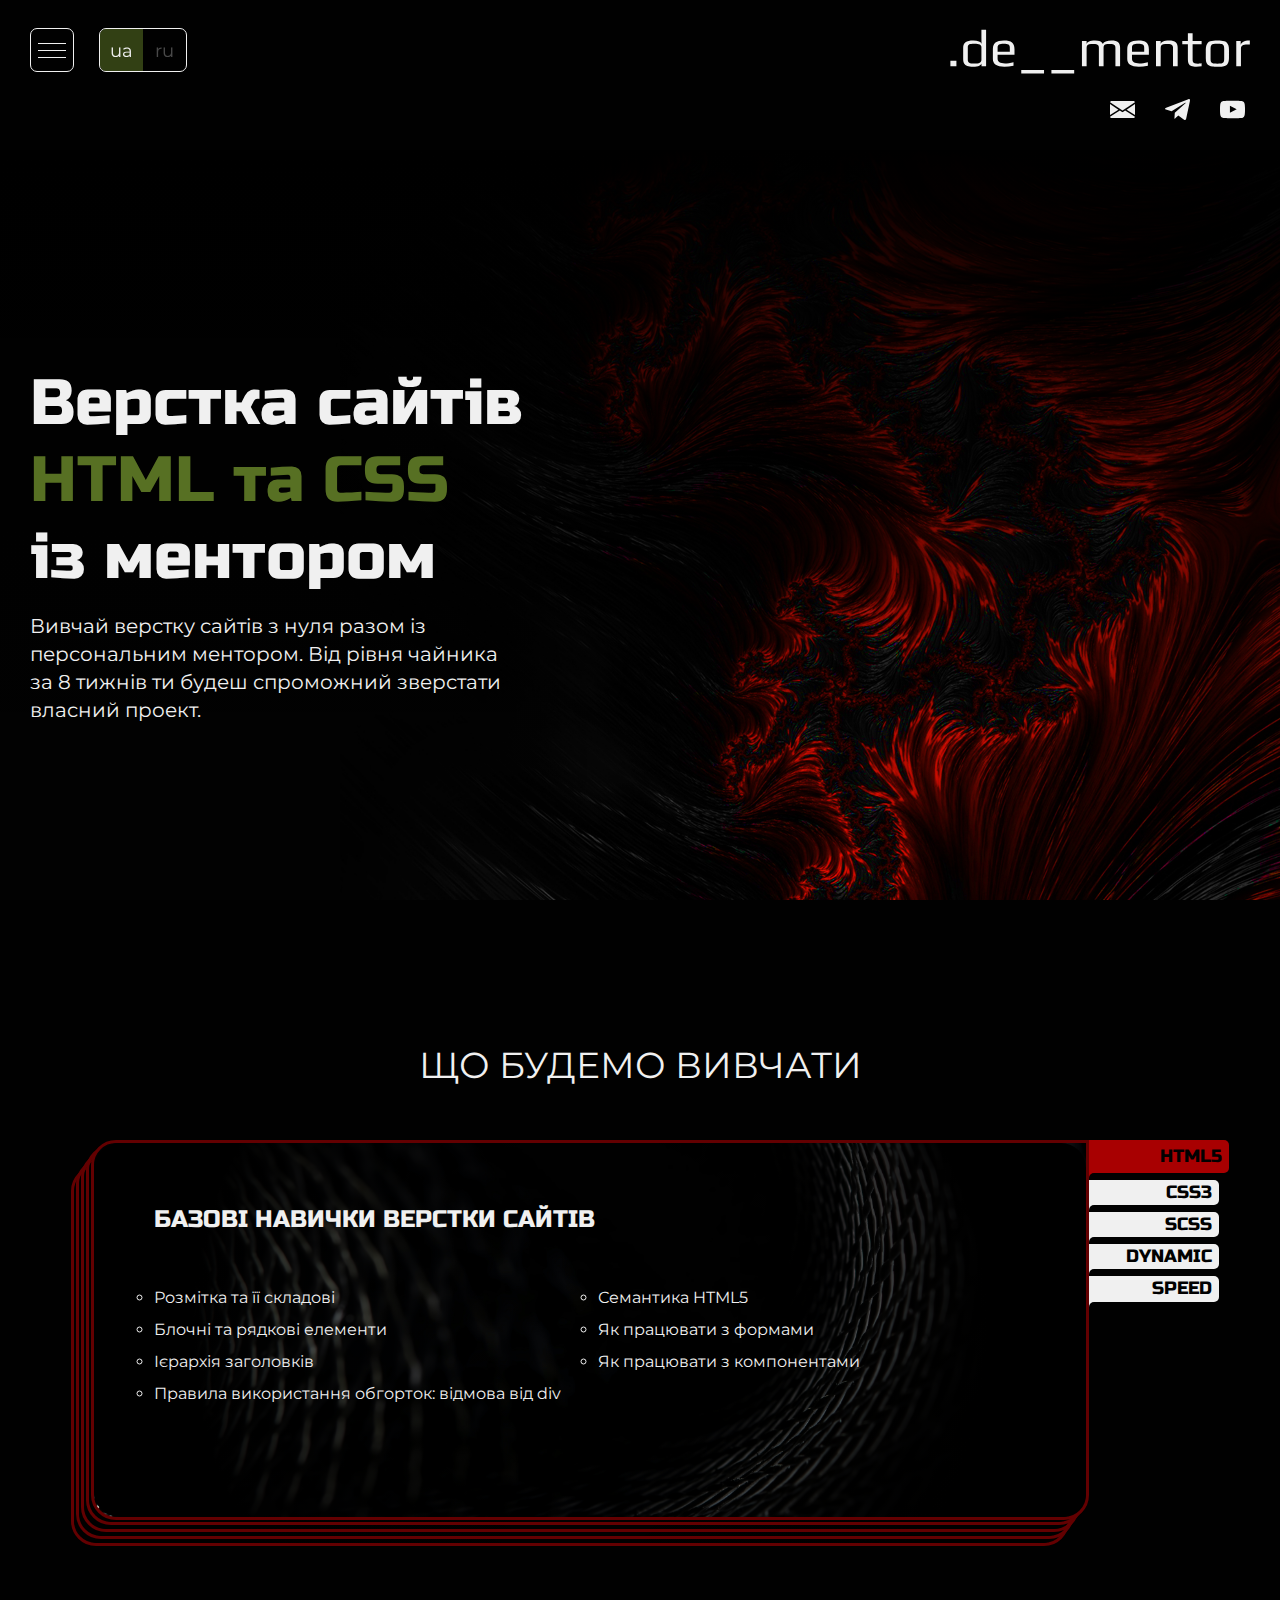
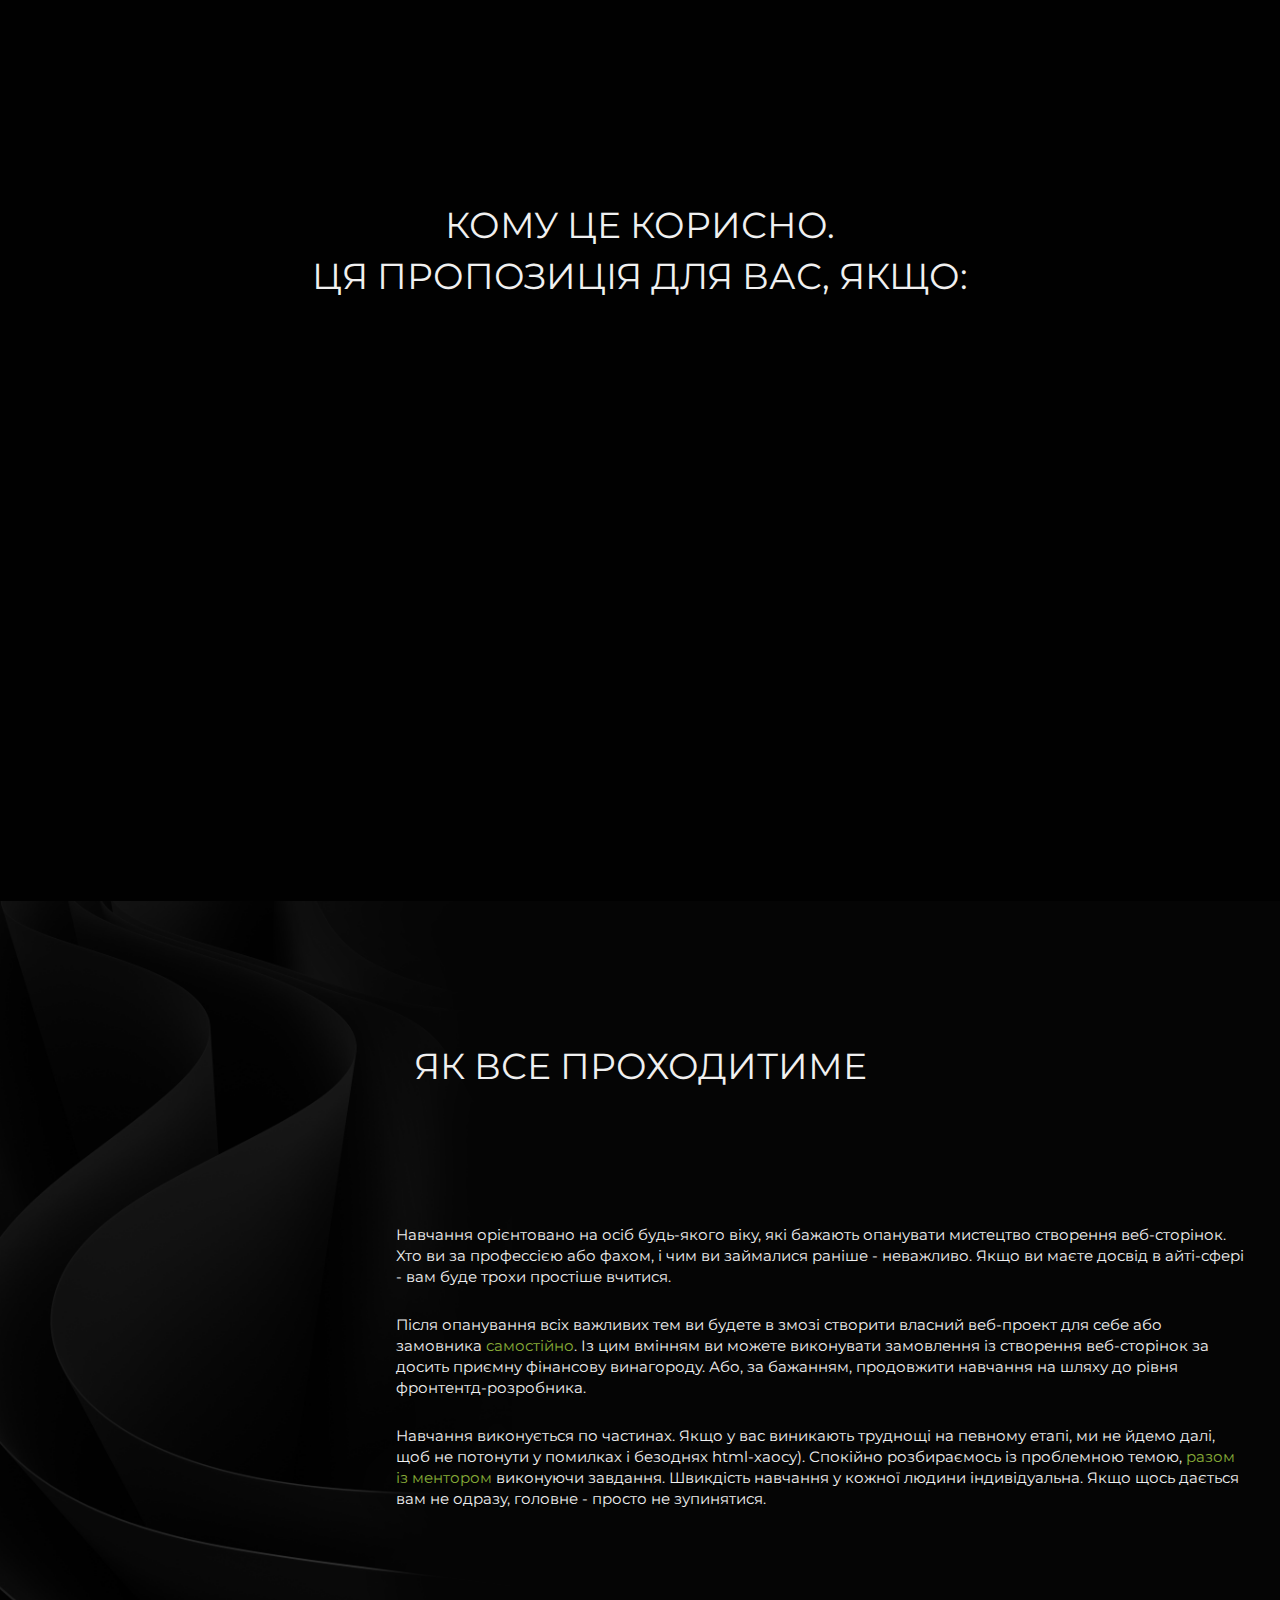
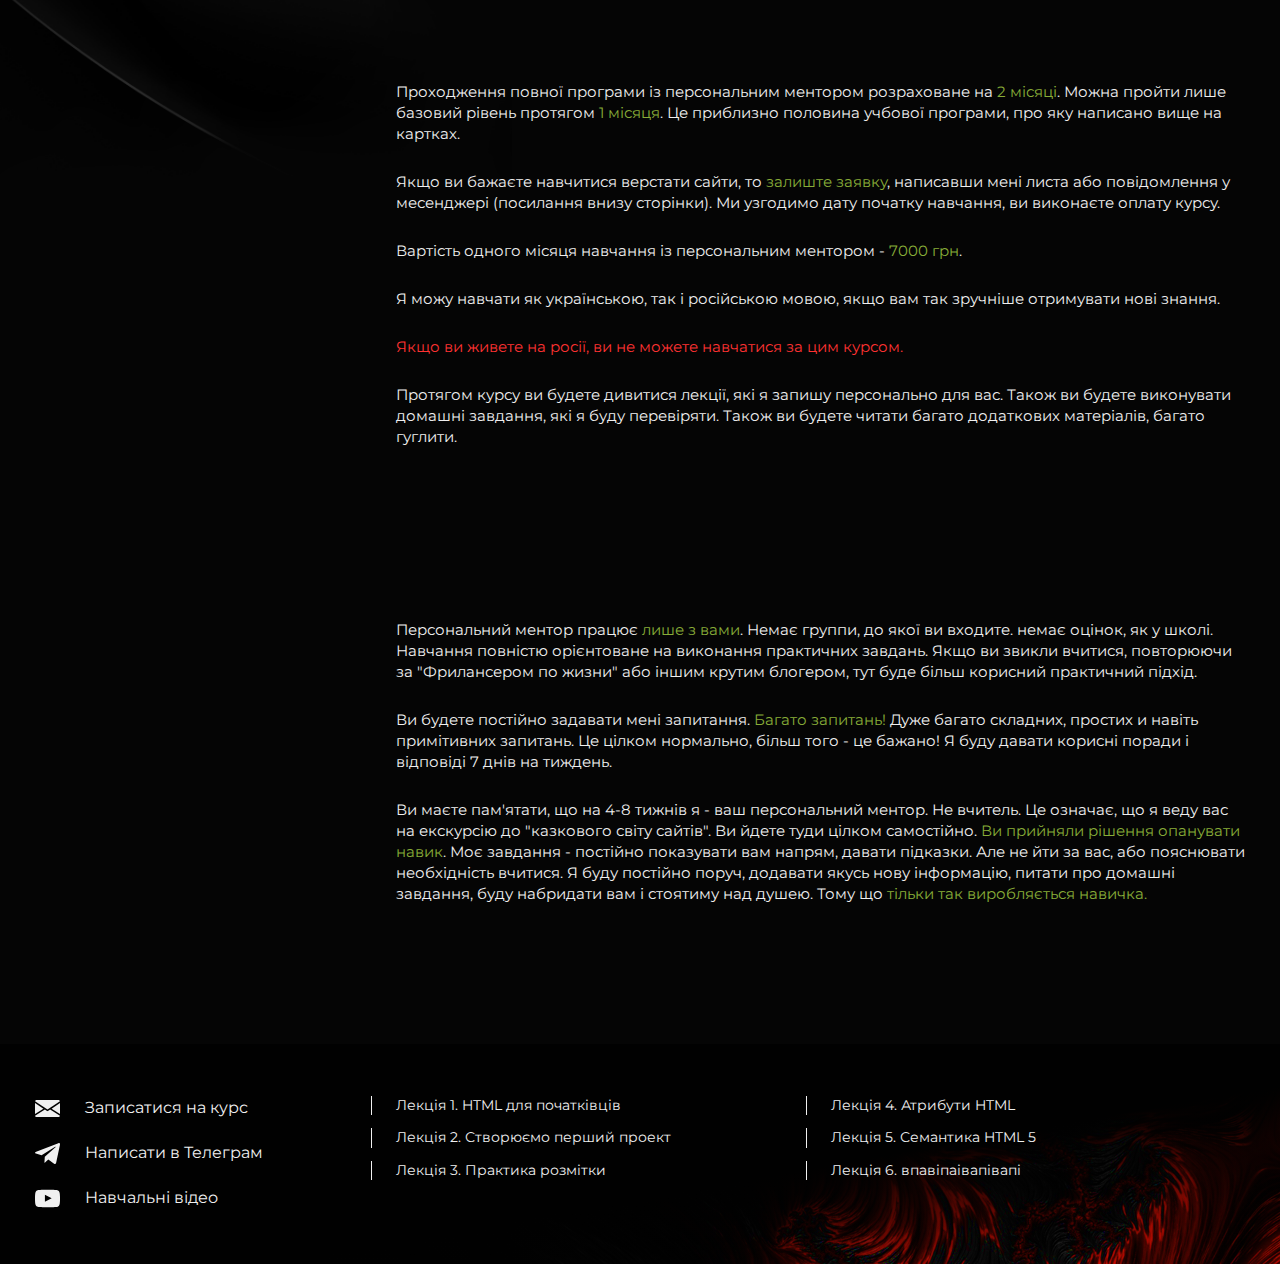
<file: docs/index.html>
<!DOCTYPE html>
<html lang="uk">

<head>
    <meta charset="UTF-8">
    <meta name="viewport" content="width=device-width, initial-scale=1.0">
    <title>Вивчай верстку сайтів HTML та CSS з ментором</title>
    <link rel="preconnect" href="https://fonts.googleapis.com">
    <link rel="preconnect" href="https://fonts.gstatic.com" crossorigin>
    <link href="https://fonts.googleapis.com/css2?family=Montserrat&family=Russo+One&display=swap" rel="stylesheet">
    <link rel="stylesheet" href="css/main.min.css">
</head>

<body id="body">

    <!-- на стартовой странице шапка отсутствует, она будет только на страницах блога -->
    <header class="header">
        <div class="container">
                <nav class="header__inner">
    
                    <div class="menu">
                        <button class="menu__btn" type="button">
                            <span class="sr-only">Відкрити головне меню</span>
                            <span class="menu__line"></span>
                        </button>
                        <!--ссылка на эту же страницу ру-->
                        <a class="menu__lang-btn" href="index-ru.html">
                            <span class="sr-only">Вибір мови сторінк</span>
                            <span class="menu__lang-txt active">ua</span>
                            <span class="menu__lang-txt">ru</span>
                        </a>
                        <ul class="menu__list">
                            <li class="menu__item">
                                <a class="menu__link int-link menu-hide" href="#program">
                                    Що будемо вивчати
                                </a>
                            </li>
                            <li class="menu__item">
                                <a class="menu__link int-link menu-hide" href="#to">
                                    Кому це корисно
                                </a>
                            </li>
                            <li class="menu__item">
                                <a class="menu__link int-link menu-hide" href="#how">
                                    Як все проходитиме
                                </a>
                            </li>
                            <li class="menu__item">
                                <a class="menu__link int-link menu-hide" href="#footer">
                                    Записатися
                                </a>
                            </li>
                            <li class="menu__item">
                                <a class="menu__link int-link" href="blog/blog.html">
                                    Навчальні матеріали
                                </a>
                            </li>
                        </ul>
                    </div>
    
                    <a class="logo" href="#body">
                        <img class="logo__img" src="images/logo.svg" alt="Логотип dementor" width="300" height="50">
                    </a>
    
                    <address class="header__contact">
                        <ul class="header__contact-list ">
                            <li class="header__contact-item">
                                <a class="header__contact-link header__contact-link--mail" href="mailto:arizel022@gmail.com" target="_blank" rel="noopener noreferrer">
                                    Записатися
                                </a>
                            </li>
                            <li class="header__contact-item">
                                <a class="header__contact-link header__contact-link--tlg" href="https://t.me/arizel022" target="_blank" rel="noopener noreferrer">
                                    Спитати
                                </a>
                            </li>
                            <li class="header__contact-item">
                                <a class="header__contact-link header__contact-link--yt" href="https://t.me/arizel022" target="_blank" rel="noopener noreferrer">
                                    Дивитися
                                </a>
                            </li>
                        </ul>
                    </address>
                </nav>
            </div>
        </div>
    </header>

<div class="wrapper">
    <main class="main">
        <section class="hero" id="hero">
            <div class="container">
                <div class="hero__inner">
                    <h1 class="hero__title">
                        Верстка сайтів
                        <span class="hero__subtitle wow animate__animated animate__fadeInLeft">HTML та
                            CSS</span>
                        із ментором
                    </h1>
                    <p class="hero__text">
                        Вивчай верстку сайтів з нуля разом із персональним ментором. Від рівня чайника за 8 тижнів ти
                        будеш
                        спроможний зверстати власний проект.
                    </p>
                </div>
            </div>
        </section>
        <section class="program section" id="program">
            <div class="container">
                <h2 class="title">Що будемо вивчати</h2>
                <div class="program__inner">
                    <ul class="program__list">
                        <li class="program__item active" id="card-html">
                            <h3 class="program__subtitle">
                                Базові навички верстки сайтів
                            </h3>
                            <ul class="program__content">
                                <li class="program__txt">
                                    Розмітка та її складові
                                </li>
                                <li class="program__txt">
                                    Блочні та рядкові елементи
                                </li>
                                <li class="program__txt">
                                    Ієрархія заголовків
                                </li>
                                <li class="program__txt">
                                    Правила використання обгорток: відмова від div
                                </li>
                                <li class="program__txt">
                                    Семантика HTML5
                                </li>
                                <li class="program__txt">
                                    Як працювати з формами
                                </li>

                                <li class="program__txt">
                                    Як працювати з компонентами
                                </li>
                            </ul>
                        </li>

                        <li class="program__item" id="card-css">
                            <h3 class="program__subtitle">
                                Каскадні стилі CSS3
                            </h3>
                            <ul class="program__content">
                                <li class="program__txt">
                                    Flexbox и Grid Layout
                                </li>
                                <li class="program__txt">
                                    Глобальні та локальні стилі
                                </li>
                                <li class="program__txt">
                                    Як огранізувати відступи у верстці
                                </li>
                                <li class="program__txt">
                                    Стилізація інтерактивних елементів
                                </li>
                                <li class="program__txt">
                                    Відносні одиниці у CSS
                                </li>
                                <li class="program__txt">
                                    Мобільний адаптив
                                </li>
                                <li class="program__txt">
                                    Резинова верстка
                                </li>
                            </ul>
                        </li>

                        <li class="program__item" id="card-des">
                            <h3 class="program__subtitle">
                                Advanced рівень роботи з проектом
                            </h3>
                            <ul class="program__content">
                                <li class="program__txt">
                                    Як працювати з терміналом
                                </li>
                                <li class="program__txt">
                                    Створюємо власну збірку на Gulp
                                </li>
                                <li class="program__txt">
                                    Базові поняття про препроцесори SCSS/SASS/LESS
                                </li>
                                <li class="program__txt">
                                    Git
                                </li>
                                <li class="program__txt">
                                    Поняття сутності та її перевикористання, інкапсуляція
                                </li>
                                <li class="program__txt">
                                    Успадкування, повторе використання коду
                                </li>
                                <li class="program__txt">
                                    SVG-спрайт
                                </li>
                                <li class="program__txt">
                                    Як зібрати проект із окремих компонентів
                                </li>
                            </ul>
                        </li>

                        <li class="program__item" id="card-cont">
                            <h3 class="program__subtitle">
                                Вивчаємо способи зробити сайт динамічним
                            </h3>
                            <ul class="program__content">
                                <li class="program__txt">
                                    Як працювати з анімаціями
                                </li>
                                <li class="program__txt">
                                    Початковий jQuery
                                </li>
                                <li class="program__txt">
                                    Інтерактивність
                                </li>
                                <li class="program__txt">
                                    Accessibility
                                </li>
                            </ul>
                        </li>

                        <li class="program__item" id="card-pls">
                            <h3 class="program__subtitle">
                                Оптимізація
                            </h3>
                            <ul class="program__content">
                                <li class="program__txt">
                                    Pixel-Perfect верстка
                                </li>
                                <li class="program__txt">
                                    Що таке потік елементів
                                </li>
                                <li class="program__txt">
                                    Як браузер рендерить сторінку
                                </li>
                                <li class="program__txt">
                                    Тести швидкості завантаження сайту
                                </li>
                                <li class="program__txt">
                                    Методи стискання зображень
                                </li>
                                <li class="program__txt">
                                    Оптимізація підключень та скриптів у проекті
                                </li>
                            </ul>
                        </li>


                    </ul>
                    <ul class="program__filter">
                        <li class="program__mark">
                            <button class="program__btn active" id="btn-html">html5</button>
                        </li>
                        <li class="program__mark">
                            <button class="program__btn" id="btn-css">css3</button>
                        </li>
                        <li class="program__mark">
                            <button class="program__btn" id="btn-des">scss</button>
                        </li>
                        <li class="program__mark">
                            <button class="program__btn" id="btn-cont">dynamic</button>
                        </li>
                        <li class="program__mark">
                            <button class="program__btn" id="btn-pls">speed</button>
                        </li>
                    </ul>
                </div>
            </div>
        </section>
        <section class="to section" id="to">
            <div class="container container--small">
                <h2 class="title">
                    Кому це корисно.
                    <br>
                    Ця пропозиція для вас, якщо:
                </h2>
                <ul class="to__list">

                    <li class="to__item to__item--cont wow animate__animated animate__rotateInUpLeft">
                        <h3 class="subtitle to__subtitle">Новачкам</h3>
                        <p class="to__text">
                            Ви вважаєте себе повним чайником и прагнете отримати початковий рівень із верстки сайтів.
                            Можна
                            не боятися "відставати" від группи та спокійно розібратися як до чого разом із ментором.
                        </p>
                    </li>

                    <li class="to__item to__item--dev wow animate__animated animate__rotateInUpLeft">
                        <h3 class="subtitle to__subtitle">Фрилансерам з верстки</h3>
                        <p class="to__text">
                            Ви вже маєте комерційний досвід и верстаете лендинги та візитки. Але прагнете "прокачати"
                            рівень, покращити якість своїх проектів та навчитися верстати набагато швидше.
                        </p>
                    </li>

                    <li class="to__item to__item--design wow animate__animated animate__rotateInUpLeft">
                        <h3 class="subtitle to__subtitle">Веб-спеціалістам</h3>
                        <p class="to__text">
                            Ви круто малюєте сайти або створюєте якісний контент для вебу. Тобто вже виконуєте важливі
                            етапи
                            у циклі створення сайту. Опанувавши верстку із ментором, ви зможете пропонувати своїм
                            клієнтам
                            сайт цілком, перетворюючи ідеї на код.
                        </p>
                    </li>

                </ul>
            </div>
        </section>
        <section class="how section" id="how">
            <div class="container">
                <h2 class="title how__title">Як все проходитиме</h2>
                <div class="how__content">
                    <h3 class="subtitle subtitle--line wow animate__animated animate__fadeInLeft">
                        Важливо
                    </h3>
                    <div class="how__inner">
                        <p class="how__text">
                            Навчання орієнтовано на осіб будь-якого віку, які бажають опанувати мистецтво створення
                            веб-сторінок. Хто ви за профессією або фахом, і чим ви займалися раніше - неважливо. Якщо ви
                            маєте досвід в айті-сфері - вам буде трохи простіше вчитися.
                        </p>
                        <p class="how__text">
                            Після опанування всіх важливих тем ви будете в змозі створити власний веб-проект для себе
                            або
                            замовника <span class="alarm">самостійно</span>. Із цим вмінням ви можете виконувати
                            замовлення
                            із створення веб-сторінок за досить приємну фінансову винагороду. Або, за бажанням,
                            продовжити
                            навчання на шляху до рівня фронтентд-розробника.
                        </p>
                        <p class="how__text">
                            Навчання виконується по частинах. Якщо у вас виникають труднощі на певному етапі, ми не
                            йдемо
                            далі, щоб не потонути у помилках і безоднях html-хаосу). Спокійно розбираємось із проблемною
                            темою, <span class="alarm">разом із ментором</span> виконуючи завдання. Швикдість навчання у
                            кожної людини індивідуальна. Якщо щось дається вам не одразу, головне - просто не
                            зупинятися.
                        </p>
                    </div>
                    <h3 class="subtitle subtitle--line wow animate__animated animate__fadeInRight">
                        Як все проходить
                    </h3>
                    <div class="how__inner">
                        <p class="how__text">
                            Проходження повної програми із персональним ментором розраховане на <span class="alarm">2
                                місяці</span>. Можна пройти лише базовий рівень протягом <span class="alarm">1
                                місяця</span>. Це приблизно половина учбової програми, про яку написано вище на картках.
                        </p>
                        <p class="how__text">
                            Якщо ви бажаєте навчитися верстати сайти, то <span class="alarm">залиште заявку</span>,
                            написавши мені листа або повідомлення у месенджері (посилання внизу сторінки). Ми узгодимо
                            дату
                            початку навчання, ви виконаєте оплату курсу.
                        </p>
                        <p class="how__text">
                            Вартість одного місяця навчання із персональним ментором - <span class="alarm">7000
                                грн</span>.
                        </p>
                        <p class="how__text">
                            Я можу навчати як українською, так і російською мовою, якщо вам так зручніше отримувати нові
                            знання.
                        </p>
                        <p class="how__text">
                            <span class="alarm alarm--red">Якщо ви живете на росії, ви не можете навчатися за цим курсом.</span>
                        </p>
                        <p class="how__text">
                            Протягом курсу ви будете дивитися лекції, які я запишу персонально для вас. Також ви будете
                            виконувати домашні завдання, які я буду перевіряти. Також ви будете читати багато додаткових
                            матеріалів, багато гуглити.
                        </p>

                    </div>
                    <h3 class="subtitle subtitle--line wow animate__animated animate__fadeInLeft">Чому все саме так</h3>
                    <div class="how__inner">
                        <p class="how__text">
                            Персональний ментор працює <span class="alarm">лише з вами</span>. Немає группи, до якої ви
                            входите. немає оцінок, як у школі. Навчання повністю орієнтоване на виконання практичних
                            завдань. Якщо ви звикли вчитися, повторюючи за "Фрилансером по жизни" або іншим крутим
                            блогером,
                            тут буде більш корисний практичний підхід.
                        </p>
                        <p class="how__text">
                            Ви будете постійно задавати мені запитання. <span class="alarm">Багато запитань!</span> Дуже
                            багато складних, простих и навіть примітивних запитань. Це цілком нормально, більш того - це
                            бажано! Я буду давати корисні поради і відповіді 7 днів на тиждень.
                        </p>
                        <p class="how__text">
                            Ви маєте пам'ятати, що на 4-8 тижнів я - ваш персональний ментор. Не вчитель. Це означає, що
                            я
                            веду вас на екскурсію до "казкового світу сайтів". Ви йдете туди цілком самостійно. <span
                                class="alarm">Ви прийняли рішення опанувати навик</span>. Моє завдання - постійно
                            показувати
                            вам напрям, давати підказки. Але не йти за вас, або пояснювати необхідність вчитися. Я буду
                            постійно поруч, додавати якусь нову інформацію, питати про домашні завдання, буду набридати
                            вам
                            і стоятиму над душею. Тому що <span class="alarm">тільки так виробляється навичка.</span>
                        </p>
                    </div>
                </div>
            </div>
        </section>
        <a class="quick-to-top" id="quickToTop" href="#body">
            <span class="sr-only">Повернутися на початок сторінки</span>
        </a>
    </main>
</div>
<footer class="footer" id="footer">
    <div class="container footer__container">
        <div class="footer__inner">

            <address class="contact">
                <ul class="contact__list">
                    <li class="contact__item">
                        <a class="contact__link contact__link--mail" href="mailto:arizel022@gmail.com" target="_blank" rel="noopener noreferrer">
                            Записатися на курс
                        </a>
                    </li>
                    <li class="contact__item">
                        <a class="contact__link contact__link--tlg" href="https://t.me/arizel022" target="_blank" rel="noopener noreferrer">
                            Написати в Телеграм
                        </a>
                    </li>
                    <li class="contact__item">
                        <a class="contact__link contact__link--yt" href="https://www.youtube.com/channel/UCu5HvEDwxvHa2yFvHuZLV9A" target="_blank" rel="noopener noreferrer">
                            Навчальні відео
                        </a>
                    </li>
                </ul>
            </address>

            <nav class="footer__menu">
                <ul class="footer__list">
                    <li class="footer__item">
                        <a class="footer__link int-link" href="blog/html-dlya-pochatkivtsiv-chastyna-1.html">
                            Лекція 1. HTML для початківців
                        </a>
                    </li>
                    <li class="footer__item">
                        <a class="footer__link int-link" href="#">
                            Лекція 2. Створюємо перший проект
                        </a>
                    </li>
                    <li class="footer__item">
                        <a class="footer__link int-link" href="#">
                            Лекція 3. Практика розмітки
                        </a>
                    </li>
                    <li class="footer__item">
                        <a class="footer__link int-link" href="#">
                            Лекція 4. Атрибути HTML 
                        </a>
                    </li>
                    <li class="footer__item">
                        <a class="footer__link int-link" href="#">
                            Лекція 5. Семантика HTML 5
                        </a>
                    </li>
                    <li class="footer__item">
                        <a class="footer__link int-link" href="#">
                            Лекція 6. впавіпаівапівапі
                        </a>
                    </li>
                </ul>
            </nav>

        </div>
    </div>
</footer>
<script src="js/main.min.js"></script>
</body>

</html>
</file>
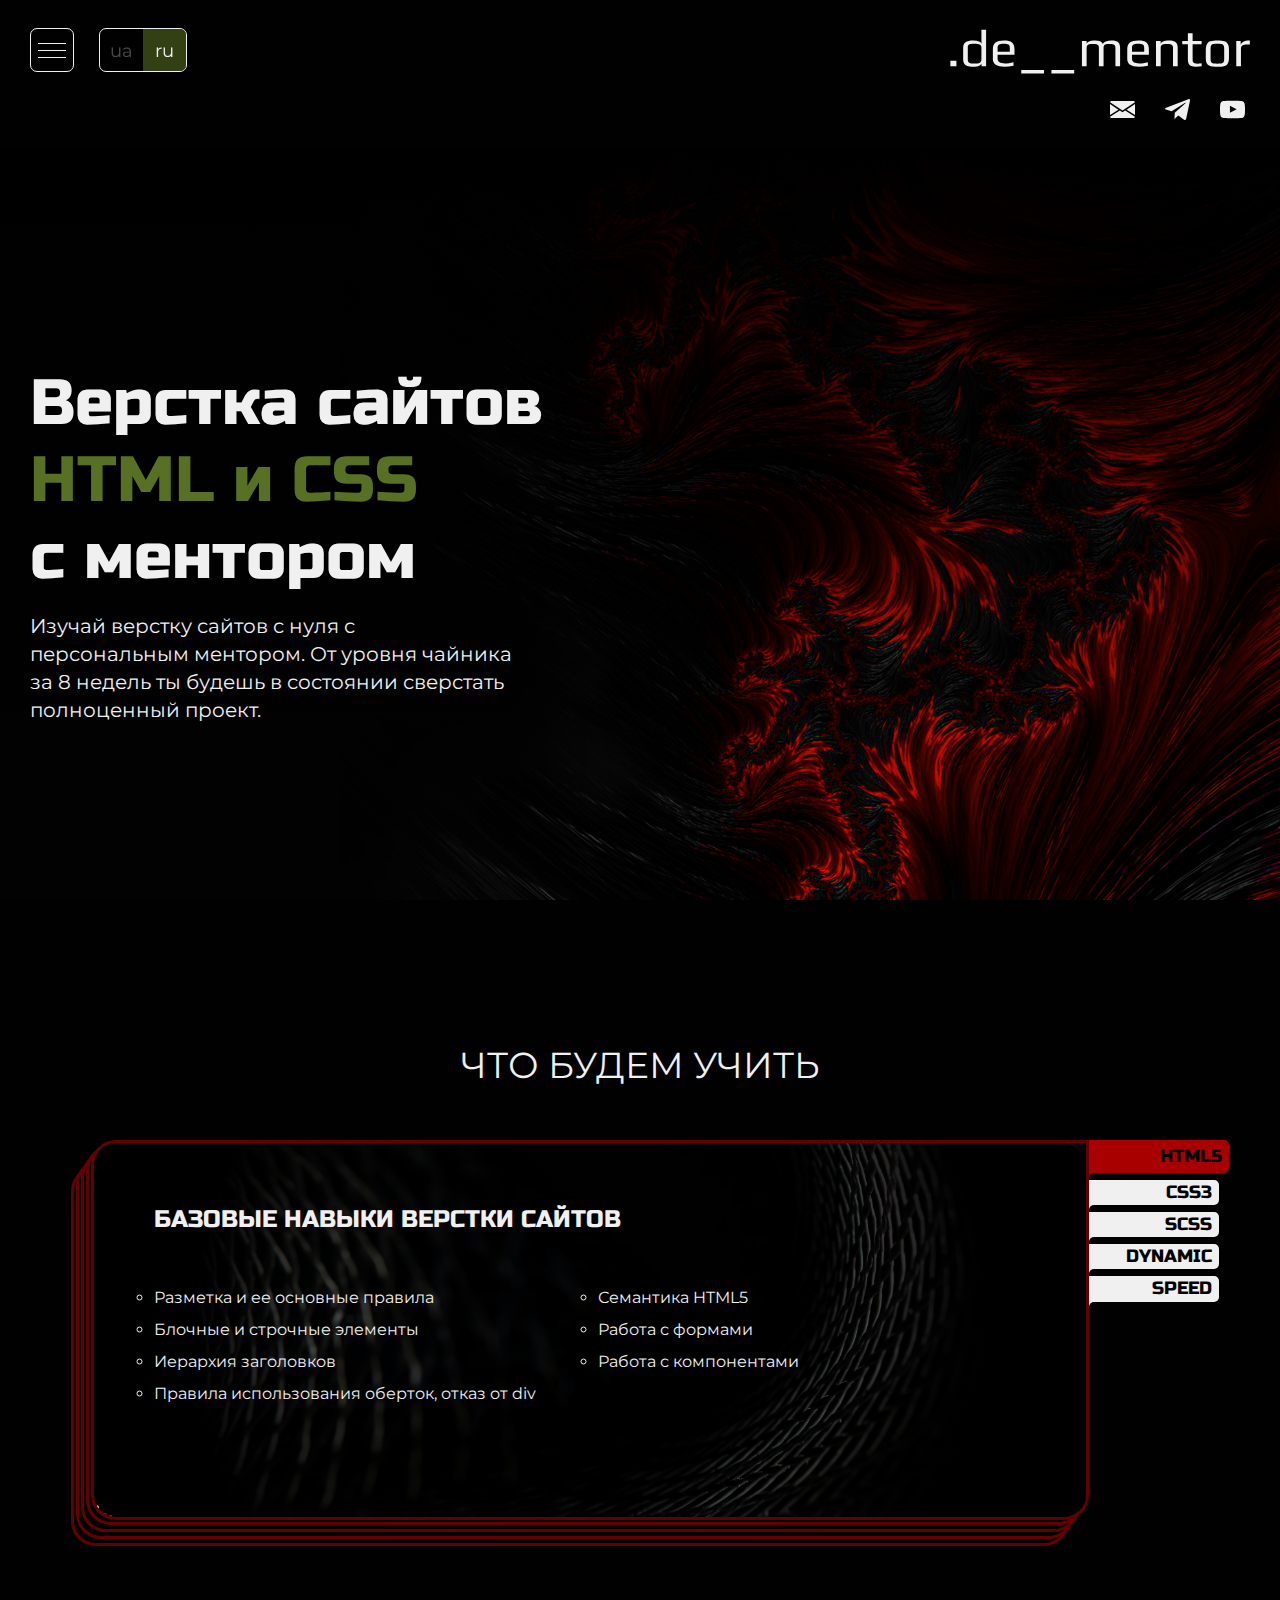
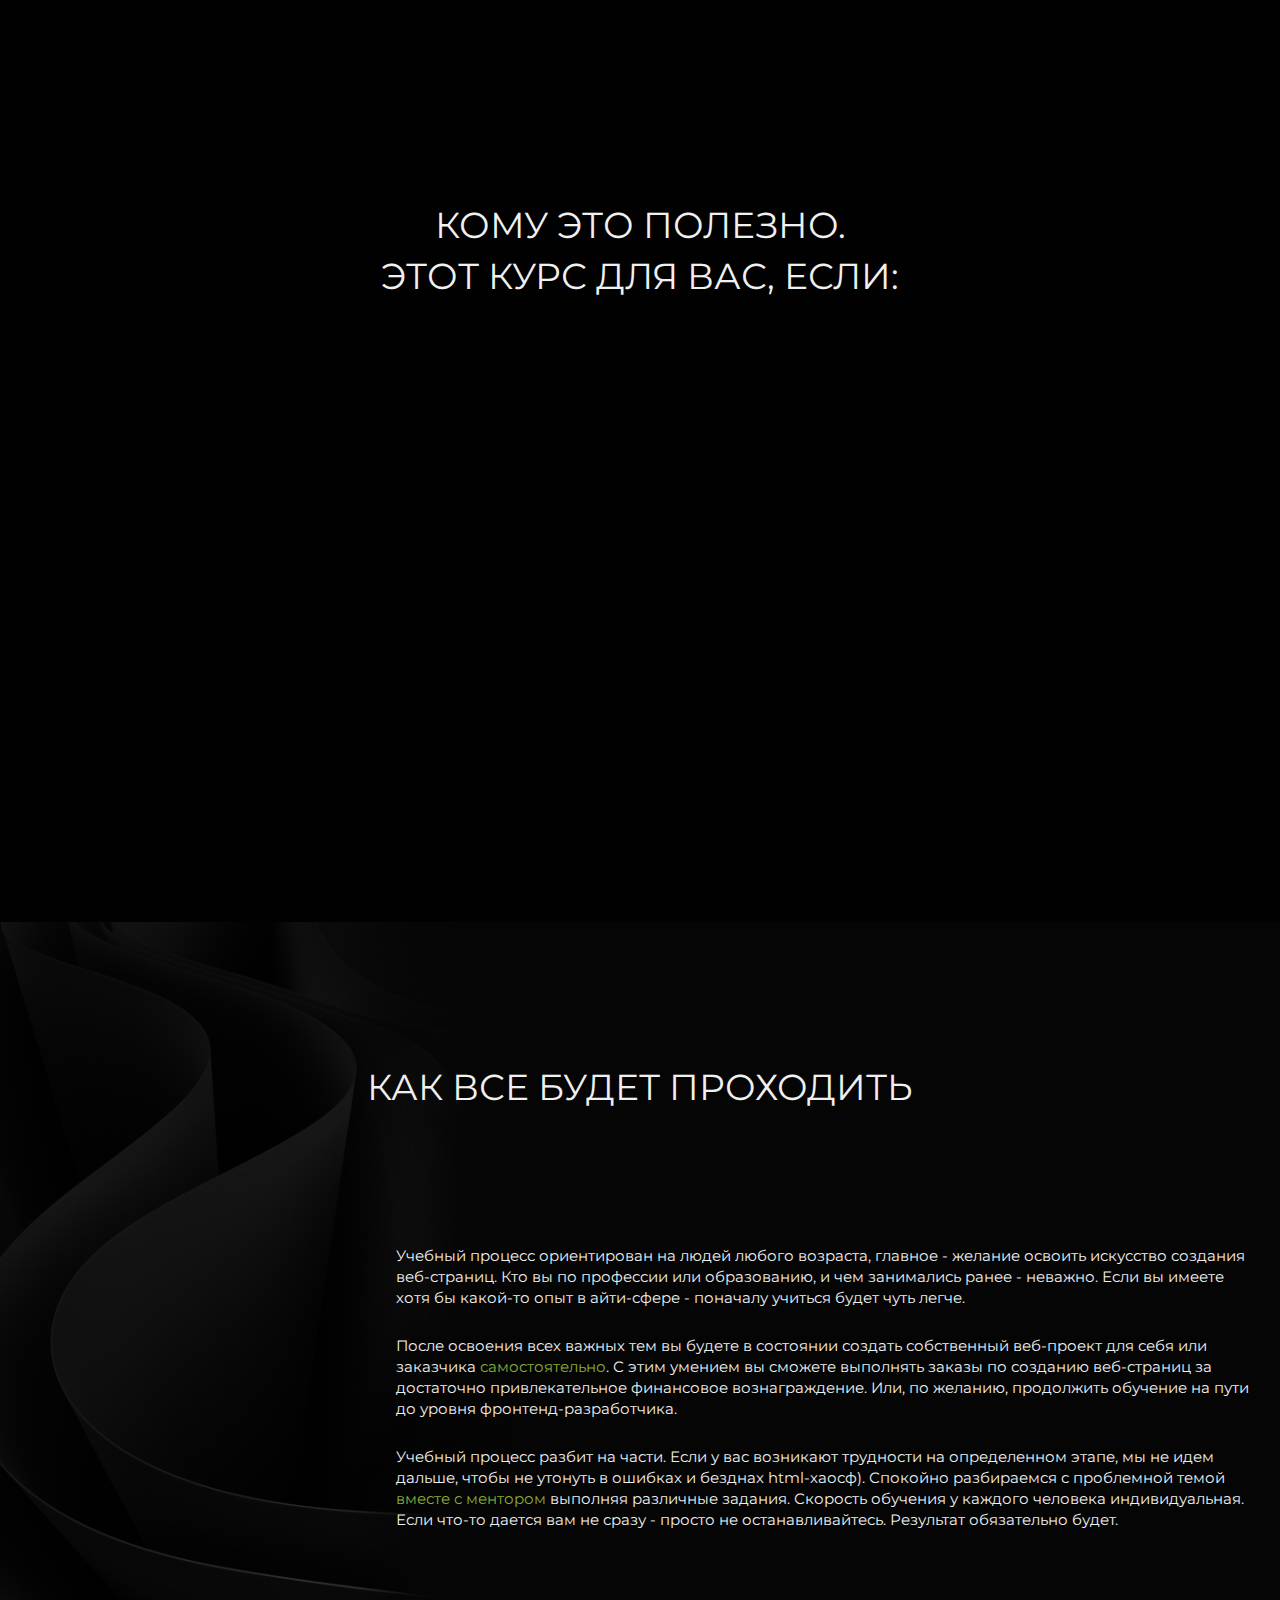
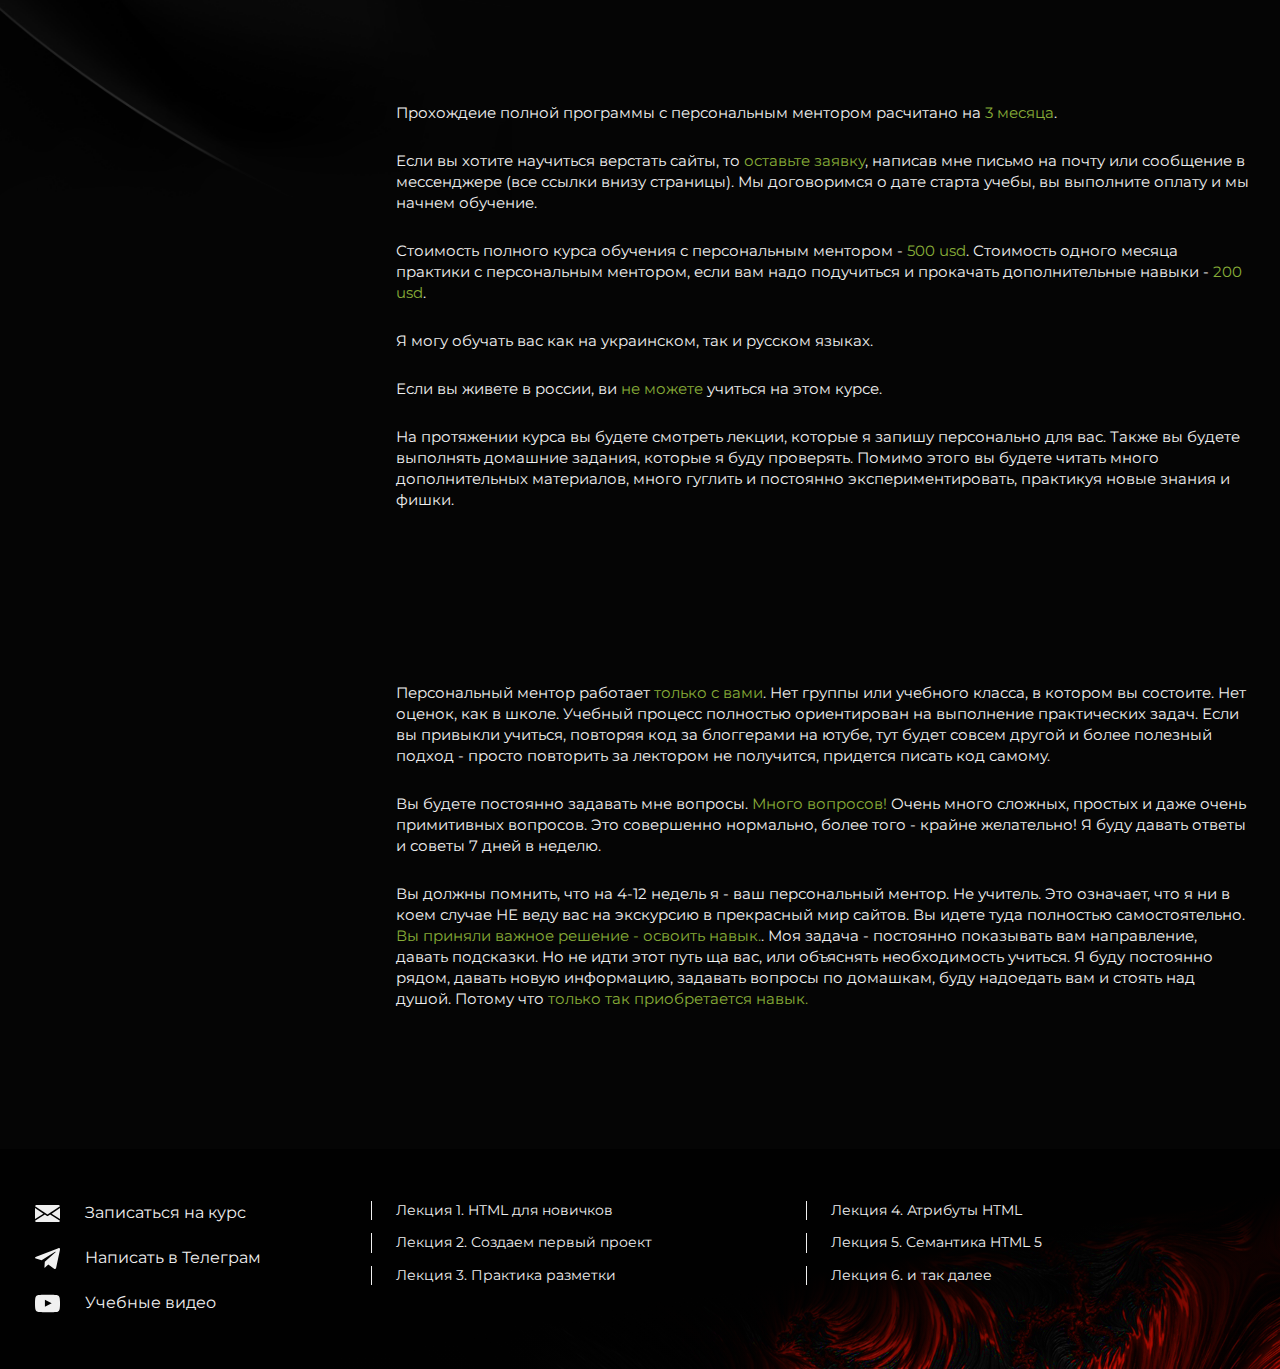
<file: docs/index-ru.html>
<!DOCTYPE html>
<html lang="ru">

<head>
    <meta charset="UTF-8">
    <meta name="viewport" content="width=device-width, initial-scale=1.0">
    <title>Изучай верстку сайтов HTML и CSS с ментором</title>
    <link rel="preconnect" href="https://fonts.googleapis.com">
    <link rel="preconnect" href="https://fonts.gstatic.com" crossorigin>
    <link href="https://fonts.googleapis.com/css2?family=Montserrat&family=Russo+One&display=swap" rel="stylesheet">
    <link rel="stylesheet" href="css/main.min.css">
</head>

<body id="body">
    <!-- УВЕСЬ контент ХЕДЕРа ПЕРЕРОБИТИ ПІД РУ -->
    <header class="header">
        <div class="container">
                <nav class="header__inner">
    
                    <div class="menu">
                        <button class="menu__btn" type="button">
                            <span class="sr-only">открыть главное меню</span>
                            <span class="menu__line"></span>
                        </button>
                        <!--ссылка на ту же страницу ру-->
                        <a class="menu__lang-btn" href="index.html">
                            <span class="sr-only">выбор языка страницы</span>
                            <span class="menu__lang-txt">ua</span>
                            <span class="menu__lang-txt active">ru</span>
                        </a>
                        <ul class="menu__list">
                            <ul class="menu__item">
                                <a class="menu__link int-link" href="#program">
                                    Что будем учить
                                </a>
                            </ul>
                            <ul class="menu__item">
                                <a class="menu__link int-link" href="#to">
                                    Кому это полезно
                                </a>
                            </ul>
                            <ul class="menu__item">
                                <a class="menu__link int-link" href="#how">
                                    Как все будет проходить
                                </a>
                            </ul>
                            <ul class="menu__item">
                                <a class="menu__link int-link" href="#footer">
                                    Записаться
                                </a>
                            </ul>
                            <ul class="menu__item">
                                <a class="menu__link int-link" href="blog-ru.html">
                                    Учебные материалы
                                </a>
                            </ul>
                        </ul>
                    </div>
    
                    <a class="logo" href="#body">
                        <img class="logo__img" src="images/logo.svg" alt="Логотип dementor" width="300" height="50">
                    </a>
    
                    <address class="header__contact">
                        <ul class="header__contact-list ">
                            <li class="header__contact-item">
                                <a class="header__contact-link header__contact-link--mail" href="mailto:arizel022@gmail.com" target="_blank" rel="noopener noreferrer">
                                    Записаться
                                </a>
                            </li>
                            <li class="header__contact-item">
                                <a class="header__contact-link header__contact-link--tlg" href="https://t.me/arizel022" target="_blank" rel="noopener noreferrer">
                                    Спросить
                                </a>
                            </li>
                            <li class="header__contact-item">
                                <a class="header__contact-link header__contact-link--yt" href="https://t.me/arizel022" target="_blank" rel="noopener noreferrer">
                                    Смотреть
                                </a>
                            </li>
                        </ul>
                    </address>
                </nav>
            </div>
        </div>
    </header>

<div class="wrapper">
<main class="main">
    <section class="hero" id="hero">
        <div class="container">
            <div class="hero__inner">
                <h1 class="hero__title">
                    Верстка сайтов
                    <span class="hero__subtitle wow animate__animated animate__fadeInLeft">HTML и
                        CSS</span>
                    с ментором
                </h1>
                <p class="hero__text">
                    Изучай верстку сайтов с нуля с персональным ментором. От уровня чайника за 8 недель ты будешь в состоянии сверстать полноценный проект.
                </p>
            </div>
        </div>
    </section>
    <section class="program section" id="program">
        <div class="container">
            <h2 class="title">Что будем учить</h2>
            <div class="program__inner">
                <ul class="program__list">
                    <li class="program__item active" id="card-html">
                        <h3 class="program__subtitle">
                            Базовые навыки верстки сайтов
                        </h3>
                        <ul class="program__content">
                            <li class="program__txt">
                                Разметка и ее основные правила
                            </li>
                            <li class="program__txt">
                                Блочные и строчные элементы
                            </li>
                            <li class="program__txt">
                                Иерархия заголовков
                            </li>
                            <li class="program__txt">
                                Правила использования оберток, отказ от div
                            </li>
                            <li class="program__txt">
                                Семантика HTML5
                            </li>
                            <li class="program__txt">
                                Работа с формами
                            </li>

                            <li class="program__txt">
                                Работа с компонентами
                            </li>
                        </ul>
                    </li>

                    <li class="program__item" id="card-css">
                        <h3 class="program__subtitle">
                            Каскадные стили CSS3
                        </h3>
                        <ul class="program__content">
                            <li class="program__txt">
                                Flexbox и Grid Layout
                            </li>
                            <li class="program__txt">
                                Глобальные и локальные стили
                            </li>
                            <li class="program__txt">
                                Организация отступов в верстке
                            </li>
                            <li class="program__txt">
                                Стилизация интерактивных элементов
                            </li>
                            <li class="program__txt">
                                Относительные единицы CSS
                            </li>
                            <li class="program__txt">
                                Мобильный адаптив
                            </li>
                            <li class="program__txt">
                                Резиновая верстка
                            </li>
                        </ul>
                    </li>

                    <li class="program__item" id="card-des">
                        <h3 class="program__subtitle">
                            Advanced уровень работы с проектом
                        </h3>
                        <ul class="program__content">
                            <li class="program__txt">
                                Работа с терминалом
                            </li>
                            <li class="program__txt">
                                Создаем свою сборку на Gulp
                            </li>
                            <li class="program__txt">
                                Работа с препроцессорами SCSS/SASS
                            </li>
                            <li class="program__txt">
                                Git
                            </li>
                            <li class="program__txt">
                                Понятие сущности, ее переиспользование, инкапсуляция
                            </li>
                            <li class="program__txt">
                                Наследование, повтороное использование кода
                            </li>
                            <li class="program__txt">
                                SVG-спрайт
                            </li>
                            <li class="program__txt">
                                Собираем проект из отдельных компонентов
                            </li>
                        </ul>
                    </li>

                    <li class="program__item" id="card-cont">
                        <h3 class="program__subtitle">
                            Изучаем способы сделать сайт динамичным
                        </h3>
                        <ul class="program__content">
                            <li class="program__txt">
                                Работа с анимациями
                            </li>
                            <li class="program__txt">
                                Базовые Java Script и jQuery
                            </li>
                            <li class="program__txt">
                                Интерактивность
                            </li>
                            <li class="program__txt">
                                Accessibility
                            </li>
                        </ul>
                    </li>

                    <li class="program__item" id="card-pls">
                        <h3 class="program__subtitle">
                            Оптимизация
                        </h3>
                        <ul class="program__content">
                            <li class="program__txt">
                                Pixel-Perfect верстка
                            </li>
                            <li class="program__txt">
                                Что такое поток элементов
                            </li>
                            <li class="program__txt">
                                Рендеринг страницы
                            </li>
                            <li class="program__txt">
                                Тесты скорости загрузки сайта
                            </li>
                            <li class="program__txt">
                                Методы сжатия изображений
                            </li>
                            <li class="program__txt">
                                Оптимизация подключений и скриптов в проекте
                            </li>
                        </ul>
                    </li>


                </ul>
                <ul class="program__filter">
                    <li class="program__mark">
                        <button class="program__btn active" id="btn-html">html5</button>
                    </li>
                    <li class="program__mark">
                        <button class="program__btn" id="btn-css">css3</button>
                    </li>
                    <li class="program__mark">
                        <button class="program__btn" id="btn-des">scss</button>
                    </li>
                    <li class="program__mark">
                        <button class="program__btn" id="btn-cont">dynamic</button>
                    </li>
                    <li class="program__mark">
                        <button class="program__btn" id="btn-pls">speed</button>
                    </li>
                </ul>
            </div>
        </div>
    </section>
    <section class="to section" id="to">
        <div class="container container--small">
            <h2 class="title">
                Кому это полезно.
                <br>
                Этот курс для вас, если:
            </h2>
            <ul class="to__list">

                <li class="to__item to__item--cont wow animate__animated animate__rotateInUpLeft">
                    <h3 class="subtitle to__subtitle">Новичкам</h3>
                    <p class="to__text">
                        Вы считаете себя полным чайником и хотите приобрести начальные умения в создании сайтов. С персональным ментором можно не бояться "отстать" от группы, и спокойно разбираться, что к чему. Изучение верстки - первый шаг, чтобы стать frontend-developer.
                    </p>
                </li>

                <li class="to__item to__item--dev wow animate__animated animate__rotateInUpLeft">
                    <h3 class="subtitle to__subtitle">HTML-кодерам</h3>
                    <p class="to__text">
                        Вы уже имете коммерческий опыт и верстаете лендинги или визитки. Но хотели бы прокачать уровень, повысить качество проектов и научиться кодить намного быстрее и эффективнее.
                    </p>
                </li>

                <li class="to__item to__item--design  wow animate__animated animate__rotateInUpLeft">
                    <h3 class="subtitle to__subtitle">Веб-дизайнерам</h3>
                    <p class="to__text">
                        Вы круто рисуете сайты или создаете качественный контент для веба. То есть, уже выполняете определенные этапы в цикле создания сайта. Изучив верстку с ментором, вы сможете предлагать своим клиентам весь сайт целиком, превращая свои творческие идеи в код.
                    </p>
                </li>

            </ul>
        </div>
    </section>
    <section class="how section" id="how">
        <div class="container">
            <h2 class="title how__title">Как все будет проходить</h2>
            <div class="how__content">
                <h3 class="subtitle subtitle--line wow animate__animated animate__fadeInLeft">
                    Важно
                </h3>
                <div class="how__inner">
                    <p class="how__text">
                        Учебный процесс ориентирован на людей любого возраста, главное - желание освоить искусство создания веб-страниц. Кто вы по профессии или образованию, и чем занимались ранее - неважно. Если вы имеете хотя бы какой-то опыт в айти-сфере - поначалу учиться будет чуть легче.
                    </p>
                    <p class="how__text">
                        После освоения всех важных тем вы будете в состоянии создать собственный веб-проект для себя или заказчика <span class="alarm">самостоятельно</span>. С этим умением вы сможете выполнять заказы по созданию веб-страниц за достаточно привлекательное финансовое вознаграждение. Или, по желанию, продолжить обучение на пути до уровня фронтенд-разработчика.
                    </p>
                    <p class="how__text">
                        Учебный процесс разбит на части. Если у вас возникают трудности на определенном этапе, мы не идем дальше, чтобы не утонуть в ошибках и безднах html-хаосф). Спокойно разбираемся с проблемной темой <span class="alarm">вместе с ментором</span> выполняя различные задания. Скорость обучения у каждого человека индивидуальная. Если что-то дается вам не сразу - просто не останавливайтесь. Результат обязательно будет.
                    </p>
                </div>
                <h3 class="subtitle subtitle--line wow animate__animated animate__fadeInRight">
                    Как все проходит
                </h3>
                <div class="how__inner">
                    <p class="how__text">
                        Прохождеие полной программы с персональным ментором расчитано на <span class="alarm">3 месяца</span>.
                    </p>
                    <p class="how__text">
                        Если вы хотите научиться верстать сайты, то <span class="alarm">оставьте заявку</span>, написав мне письмо на почту или сообщение в мессенджере (все ссылки внизу страницы). Мы договоримся о дате старта учебы, вы выполните оплату и мы начнем обучение.
                    </p>
                    <p class="how__text">
                        Стоимость полного курса обучения с персональным ментором - <span class="alarm">500 usd</span>.
                        Стоимость одного месяца практики с персональным ментором, если вам надо подучиться и прокачать дополнительные навыки - <span class="alarm">200 usd</span>.
                    </p>
                    <p class="how__text">
                        Я могу обучать вас как на украинском, так и русском языках. 
                    </p>
                    <p class="how__text">
                        Если вы живете в россии, ви <span class="alarm">не можете</span> учиться на этом курсе. 
                    </p>
                    <p class="how__text">
                        На протяжении курса вы будете смотреть лекции, которые я запишу персонально для вас. Также вы будете выполнять домашние задания, которые я буду проверять. Помимо этого вы будете читать много дополнительных материалов, много гуглить и постоянно экспериментировать, практикуя новые знания и фишки.
                    </p>

                </div>
                <h3 class="subtitle subtitle--line wow animate__animated animate__fadeInLeft">
                    Почему все именно так
                </h3>
                <div class="how__inner">
                    <p class="how__text">
                        Персональный ментор работает <span class="alarm">только с вами</span>. Нет группы или учебного класса, в котором вы состоите. Нет оценок, как в школе. Учебный процесс полностью ориентирован на выполнение практических задач. Если вы привыкли учиться, повторяя код за блоггерами на ютубе, тут будет совсем другой и более полезный подход - просто повторить за лектором не получится, придется писать код самому.
                    </p>
                    <p class="how__text">
                        Вы будете постоянно задавать мне вопросы. <span class="alarm">Много вопросов!</span> Очень много сложных, простых и даже очень примитивных вопросов. Это совершенно нормально, более того - крайне желательно! Я буду давать ответы и советы 7 дней в неделю.
                    </p>
                    <p class="how__text">
                        Вы должны помнить, что на 4-12 недель я - ваш персональный ментор. Не учитель. Это означает, что я ни в коем случае НЕ веду вас на экскурсию в прекрасный мир сайтов. Вы идете туда полностью самостоятельно. <span
                            class="alarm">Вы приняли важное решение - освоить навык.</span>. Моя задача - постоянно показывать вам направление, давать подсказки. Но не идти этот путь ща вас, или объяснять необходимость учиться. Я буду постоянно рядом, давать новую информацию, задавать вопросы по домашкам, буду надоедать вам и стоять над душой. Потому что <span class="alarm">только так приобретается навык.</span>
                    </p>
                </div>
            </div>
        </div>
    </section>
    <a class="quick-to-top" id="quickToTop" href="#body">
        <span class="sr-only">вернуться в начало страницы</span>
    </a>
</main>
</div>
<footer class="footer" id="footer">
    <div class="container footer__container">
        <div class="footer__inner">

            <address class="contact">
                <ul class="contact__list">
                    <li class="contact__item">
                        <a class="contact__link contact__link--mail" href="mailto:arizel022@gmail.com" target="_blank" rel="noopener noreferrer">
                            Записаться на курс
                        </a>
                    </li>
                    <li class="contact__item">
                        <a class="contact__link contact__link--tlg" href="https://t.me/arizel022" target="_blank" rel="noopener noreferrer">
                            Написать в Телеграм
                        </a>
                    </li>
                    <li class="contact__item">
                        <a class="contact__link contact__link--yt" href="https://www.youtube.com/channel/UCu5HvEDwxvHa2yFvHuZLV9A" target="_blank" rel="noopener noreferrer">
                            Учебные видео
                        </a>
                    </li>
                </ul>
            </address>

            <nav class="footer__menu">
                <ul class="footer__list">
                    <li class="footer__item">
                        <a class="footer__link int-link" href="blog/html-dlya-pochatkivtsiv-chastyna-1.html">
                            Лекция 1. HTML для новичков
                        </a>
                    </li>
                    <li class="footer__item">
                        <a class="footer__link int-link" href="#">
                            Лекция 2. Создаем первый проект
                        </a>
                    </li>
                    <li class="footer__item">
                        <a class="footer__link int-link" href="#">
                            Лекция 3. Практика разметки
                        </a>
                    </li>
                    <li class="footer__item">
                        <a class="footer__link int-link" href="#">
                            Лекция 4. Атрибуты HTML 
                        </a>
                    </li>
                    <li class="footer__item">
                        <a class="footer__link int-link" href="#">
                            Лекция 5. Семантика HTML 5
                        </a>
                    </li>
                    <li class="footer__item">
                        <a class="footer__link int-link" href="#">
                            Лекция 6. и так далее
                        </a>
                    </li>
                </ul>
            </nav>

        </div>
    </div>
</footer>
<script src="js/main.min.js"></script>
</body>

</html>
</file>
<file: docs/css/main.min.css>
html,body,div,span,applet,object,iframe,h1,h2,h3,h4,h5,h6,p,blockquote,pre,a,abbr,acronym,address,big,cite,code,del,dfn,em,img,ins,kbd,q,s,samp,small,strike,strong,sub,sup,tt,var,b,u,i,center,dl,dt,dd,ol,ul,li,fieldset,form,label,legend,table,caption,tbody,tfoot,thead,tr,th,td,article,aside,canvas,details,embed,figure,figcaption,footer,header,hgroup,menu,nav,output,ruby,section,summary,time,mark,audio,video{margin:0;padding:0;border:0;font-size:100%;font:inherit;vertical-align:baseline}article,aside,details,figcaption,figure,footer,header,hgroup,menu,nav,section{display:block}html{-webkit-box-sizing:border-box;box-sizing:border-box;height:100%}*,*::before,*::after{-webkit-box-sizing:inherit;box-sizing:inherit}body{line-height:1;display:-webkit-box;display:-ms-flexbox;display:flex;-webkit-box-orient:vertical;-webkit-box-direction:normal;-ms-flex-direction:column;flex-direction:column;height:100%}footer{-webkit-box-flex:0;-ms-flex:0 0 auto;flex:0 0 auto}ol,ul{list-style:none;margin:0;padding:0}blockquote,q{quotes:none}blockquote:before,blockquote:after,q:before,q:after{content:"";content:none}table{border-collapse:collapse;border-spacing:0}a{display:inline-block;text-decoration:none;font-weight:inherit;color:inherit}img{display:block;max-width:100%}input,button,textarea,select{font-family:inherit;border:none}button{padding:0;border:none;background-color:rgba(0,0,0,0)}/*!
* animate.css - https://animate.style/
* Version - 4.1.1
* Licensed under the MIT license - http://opensource.org/licenses/MIT
*
* Copyright (c) 2020 Animate.css
*/:root{--animate-duration: 1s;--animate-delay: 1s;--animate-repeat: 1}.animate__animated{-webkit-animation-duration:1s;animation-duration:1s;-webkit-animation-duration:var(--animate-duration);animation-duration:var(--animate-duration);-webkit-animation-fill-mode:both;animation-fill-mode:both}.animate__animated.animate__infinite{-webkit-animation-iteration-count:infinite;animation-iteration-count:infinite}.animate__animated.animate__repeat-1{-webkit-animation-iteration-count:1;animation-iteration-count:1;-webkit-animation-iteration-count:var(--animate-repeat);animation-iteration-count:var(--animate-repeat)}.animate__animated.animate__repeat-2{-webkit-animation-iteration-count:2;animation-iteration-count:2;-webkit-animation-iteration-count:calc(var(--animate-repeat)*2);animation-iteration-count:calc(var(--animate-repeat)*2)}.animate__animated.animate__repeat-3{-webkit-animation-iteration-count:3;animation-iteration-count:3;-webkit-animation-iteration-count:calc(var(--animate-repeat)*3);animation-iteration-count:calc(var(--animate-repeat)*3)}.animate__animated.animate__delay-1s{-webkit-animation-delay:1s;animation-delay:1s;-webkit-animation-delay:var(--animate-delay);animation-delay:var(--animate-delay)}.animate__animated.animate__delay-2s{-webkit-animation-delay:2s;animation-delay:2s;-webkit-animation-delay:calc(var(--animate-delay)*2);animation-delay:calc(var(--animate-delay)*2)}.animate__animated.animate__delay-3s{-webkit-animation-delay:3s;animation-delay:3s;-webkit-animation-delay:calc(var(--animate-delay)*3);animation-delay:calc(var(--animate-delay)*3)}.animate__animated.animate__delay-4s{-webkit-animation-delay:4s;animation-delay:4s;-webkit-animation-delay:calc(var(--animate-delay)*4);animation-delay:calc(var(--animate-delay)*4)}.animate__animated.animate__delay-5s{-webkit-animation-delay:5s;animation-delay:5s;-webkit-animation-delay:calc(var(--animate-delay)*5);animation-delay:calc(var(--animate-delay)*5)}.animate__animated.animate__faster{-webkit-animation-duration:.5s;animation-duration:.5s;-webkit-animation-duration:calc(var(--animate-duration)/2);animation-duration:calc(var(--animate-duration)/2)}.animate__animated.animate__fast{-webkit-animation-duration:.8s;animation-duration:.8s;-webkit-animation-duration:calc(var(--animate-duration)*.8);animation-duration:calc(var(--animate-duration)*.8)}.animate__animated.animate__slow{-webkit-animation-duration:2s;animation-duration:2s;-webkit-animation-duration:calc(var(--animate-duration)*2);animation-duration:calc(var(--animate-duration)*2)}.animate__animated.animate__slower{-webkit-animation-duration:3s;animation-duration:3s;-webkit-animation-duration:calc(var(--animate-duration)*3);animation-duration:calc(var(--animate-duration)*3)}@media print,(prefers-reduced-motion: reduce){.animate__animated{-webkit-animation-duration:1ms !important;animation-duration:1ms !important;-webkit-transition-duration:1ms !important;-o-transition-duration:1ms !important;transition-duration:1ms !important;-webkit-animation-iteration-count:1 !important;animation-iteration-count:1 !important}.animate__animated[class*=Out]{opacity:0}}@-webkit-keyframes bounce{from,20%,53%,to{-webkit-animation-timing-function:cubic-bezier(0.215, 0.61, 0.355, 1);animation-timing-function:cubic-bezier(0.215, 0.61, 0.355, 1);-webkit-transform:translate3d(0, 0, 0);transform:translate3d(0, 0, 0)}40%,43%{-webkit-animation-timing-function:cubic-bezier(0.755, 0.05, 0.855, 0.06);animation-timing-function:cubic-bezier(0.755, 0.05, 0.855, 0.06);-webkit-transform:translate3d(0, -30px, 0) scaleY(1.1);transform:translate3d(0, -30px, 0) scaleY(1.1)}70%{-webkit-animation-timing-function:cubic-bezier(0.755, 0.05, 0.855, 0.06);animation-timing-function:cubic-bezier(0.755, 0.05, 0.855, 0.06);-webkit-transform:translate3d(0, -15px, 0) scaleY(1.05);transform:translate3d(0, -15px, 0) scaleY(1.05)}80%{-webkit-transition-timing-function:cubic-bezier(0.215, 0.61, 0.355, 1);transition-timing-function:cubic-bezier(0.215, 0.61, 0.355, 1);-webkit-transform:translate3d(0, 0, 0) scaleY(0.95);transform:translate3d(0, 0, 0) scaleY(0.95)}90%{-webkit-transform:translate3d(0, -4px, 0) scaleY(1.02);transform:translate3d(0, -4px, 0) scaleY(1.02)}}@keyframes bounce{from,20%,53%,to{-webkit-animation-timing-function:cubic-bezier(0.215, 0.61, 0.355, 1);animation-timing-function:cubic-bezier(0.215, 0.61, 0.355, 1);-webkit-transform:translate3d(0, 0, 0);transform:translate3d(0, 0, 0)}40%,43%{-webkit-animation-timing-function:cubic-bezier(0.755, 0.05, 0.855, 0.06);animation-timing-function:cubic-bezier(0.755, 0.05, 0.855, 0.06);-webkit-transform:translate3d(0, -30px, 0) scaleY(1.1);transform:translate3d(0, -30px, 0) scaleY(1.1)}70%{-webkit-animation-timing-function:cubic-bezier(0.755, 0.05, 0.855, 0.06);animation-timing-function:cubic-bezier(0.755, 0.05, 0.855, 0.06);-webkit-transform:translate3d(0, -15px, 0) scaleY(1.05);transform:translate3d(0, -15px, 0) scaleY(1.05)}80%{-webkit-transition-timing-function:cubic-bezier(0.215, 0.61, 0.355, 1);-o-transition-timing-function:cubic-bezier(0.215, 0.61, 0.355, 1);transition-timing-function:cubic-bezier(0.215, 0.61, 0.355, 1);-webkit-transform:translate3d(0, 0, 0) scaleY(0.95);transform:translate3d(0, 0, 0) scaleY(0.95)}90%{-webkit-transform:translate3d(0, -4px, 0) scaleY(1.02);transform:translate3d(0, -4px, 0) scaleY(1.02)}}.animate__bounce{-webkit-animation-name:bounce;animation-name:bounce;-webkit-transform-origin:center bottom;-ms-transform-origin:center bottom;transform-origin:center bottom}@-webkit-keyframes flash{from,50%,to{opacity:1}25%,75%{opacity:0}}@keyframes flash{from,50%,to{opacity:1}25%,75%{opacity:0}}.animate__flash{-webkit-animation-name:flash;animation-name:flash}@-webkit-keyframes pulse{from{-webkit-transform:scale3d(1, 1, 1);transform:scale3d(1, 1, 1)}50%{-webkit-transform:scale3d(1.05, 1.05, 1.05);transform:scale3d(1.05, 1.05, 1.05)}to{-webkit-transform:scale3d(1, 1, 1);transform:scale3d(1, 1, 1)}}@keyframes pulse{from{-webkit-transform:scale3d(1, 1, 1);transform:scale3d(1, 1, 1)}50%{-webkit-transform:scale3d(1.05, 1.05, 1.05);transform:scale3d(1.05, 1.05, 1.05)}to{-webkit-transform:scale3d(1, 1, 1);transform:scale3d(1, 1, 1)}}.animate__pulse{-webkit-animation-name:pulse;animation-name:pulse;-webkit-animation-timing-function:ease-in-out;animation-timing-function:ease-in-out}@-webkit-keyframes rubberBand{from{-webkit-transform:scale3d(1, 1, 1);transform:scale3d(1, 1, 1)}30%{-webkit-transform:scale3d(1.25, 0.75, 1);transform:scale3d(1.25, 0.75, 1)}40%{-webkit-transform:scale3d(0.75, 1.25, 1);transform:scale3d(0.75, 1.25, 1)}50%{-webkit-transform:scale3d(1.15, 0.85, 1);transform:scale3d(1.15, 0.85, 1)}65%{-webkit-transform:scale3d(0.95, 1.05, 1);transform:scale3d(0.95, 1.05, 1)}75%{-webkit-transform:scale3d(1.05, 0.95, 1);transform:scale3d(1.05, 0.95, 1)}to{-webkit-transform:scale3d(1, 1, 1);transform:scale3d(1, 1, 1)}}@keyframes rubberBand{from{-webkit-transform:scale3d(1, 1, 1);transform:scale3d(1, 1, 1)}30%{-webkit-transform:scale3d(1.25, 0.75, 1);transform:scale3d(1.25, 0.75, 1)}40%{-webkit-transform:scale3d(0.75, 1.25, 1);transform:scale3d(0.75, 1.25, 1)}50%{-webkit-transform:scale3d(1.15, 0.85, 1);transform:scale3d(1.15, 0.85, 1)}65%{-webkit-transform:scale3d(0.95, 1.05, 1);transform:scale3d(0.95, 1.05, 1)}75%{-webkit-transform:scale3d(1.05, 0.95, 1);transform:scale3d(1.05, 0.95, 1)}to{-webkit-transform:scale3d(1, 1, 1);transform:scale3d(1, 1, 1)}}.animate__rubberBand{-webkit-animation-name:rubberBand;animation-name:rubberBand}@-webkit-keyframes shakeX{from,to{-webkit-transform:translate3d(0, 0, 0);transform:translate3d(0, 0, 0)}10%,30%,50%,70%,90%{-webkit-transform:translate3d(-10px, 0, 0);transform:translate3d(-10px, 0, 0)}20%,40%,60%,80%{-webkit-transform:translate3d(10px, 0, 0);transform:translate3d(10px, 0, 0)}}@keyframes shakeX{from,to{-webkit-transform:translate3d(0, 0, 0);transform:translate3d(0, 0, 0)}10%,30%,50%,70%,90%{-webkit-transform:translate3d(-10px, 0, 0);transform:translate3d(-10px, 0, 0)}20%,40%,60%,80%{-webkit-transform:translate3d(10px, 0, 0);transform:translate3d(10px, 0, 0)}}.animate__shakeX{-webkit-animation-name:shakeX;animation-name:shakeX}@-webkit-keyframes shakeY{from,to{-webkit-transform:translate3d(0, 0, 0);transform:translate3d(0, 0, 0)}10%,30%,50%,70%,90%{-webkit-transform:translate3d(0, -10px, 0);transform:translate3d(0, -10px, 0)}20%,40%,60%,80%{-webkit-transform:translate3d(0, 10px, 0);transform:translate3d(0, 10px, 0)}}@keyframes shakeY{from,to{-webkit-transform:translate3d(0, 0, 0);transform:translate3d(0, 0, 0)}10%,30%,50%,70%,90%{-webkit-transform:translate3d(0, -10px, 0);transform:translate3d(0, -10px, 0)}20%,40%,60%,80%{-webkit-transform:translate3d(0, 10px, 0);transform:translate3d(0, 10px, 0)}}.animate__shakeY{-webkit-animation-name:shakeY;animation-name:shakeY}@-webkit-keyframes headShake{0%{-webkit-transform:translateX(0);transform:translateX(0)}6.5%{-webkit-transform:translateX(-6px) rotateY(-9deg);transform:translateX(-6px) rotateY(-9deg)}18.5%{-webkit-transform:translateX(5px) rotateY(7deg);transform:translateX(5px) rotateY(7deg)}31.5%{-webkit-transform:translateX(-3px) rotateY(-5deg);transform:translateX(-3px) rotateY(-5deg)}43.5%{-webkit-transform:translateX(2px) rotateY(3deg);transform:translateX(2px) rotateY(3deg)}50%{-webkit-transform:translateX(0);transform:translateX(0)}}@keyframes headShake{0%{-webkit-transform:translateX(0);transform:translateX(0)}6.5%{-webkit-transform:translateX(-6px) rotateY(-9deg);transform:translateX(-6px) rotateY(-9deg)}18.5%{-webkit-transform:translateX(5px) rotateY(7deg);transform:translateX(5px) rotateY(7deg)}31.5%{-webkit-transform:translateX(-3px) rotateY(-5deg);transform:translateX(-3px) rotateY(-5deg)}43.5%{-webkit-transform:translateX(2px) rotateY(3deg);transform:translateX(2px) rotateY(3deg)}50%{-webkit-transform:translateX(0);transform:translateX(0)}}.animate__headShake{-webkit-animation-timing-function:ease-in-out;animation-timing-function:ease-in-out;-webkit-animation-name:headShake;animation-name:headShake}@-webkit-keyframes swing{20%{-webkit-transform:rotate3d(0, 0, 1, 15deg);transform:rotate3d(0, 0, 1, 15deg)}40%{-webkit-transform:rotate3d(0, 0, 1, -10deg);transform:rotate3d(0, 0, 1, -10deg)}60%{-webkit-transform:rotate3d(0, 0, 1, 5deg);transform:rotate3d(0, 0, 1, 5deg)}80%{-webkit-transform:rotate3d(0, 0, 1, -5deg);transform:rotate3d(0, 0, 1, -5deg)}to{-webkit-transform:rotate3d(0, 0, 1, 0deg);transform:rotate3d(0, 0, 1, 0deg)}}@keyframes swing{20%{-webkit-transform:rotate3d(0, 0, 1, 15deg);transform:rotate3d(0, 0, 1, 15deg)}40%{-webkit-transform:rotate3d(0, 0, 1, -10deg);transform:rotate3d(0, 0, 1, -10deg)}60%{-webkit-transform:rotate3d(0, 0, 1, 5deg);transform:rotate3d(0, 0, 1, 5deg)}80%{-webkit-transform:rotate3d(0, 0, 1, -5deg);transform:rotate3d(0, 0, 1, -5deg)}to{-webkit-transform:rotate3d(0, 0, 1, 0deg);transform:rotate3d(0, 0, 1, 0deg)}}.animate__swing{-webkit-transform-origin:top center;-ms-transform-origin:top center;transform-origin:top center;-webkit-animation-name:swing;animation-name:swing}@-webkit-keyframes tada{from{-webkit-transform:scale3d(1, 1, 1);transform:scale3d(1, 1, 1)}10%,20%{-webkit-transform:scale3d(0.9, 0.9, 0.9) rotate3d(0, 0, 1, -3deg);transform:scale3d(0.9, 0.9, 0.9) rotate3d(0, 0, 1, -3deg)}30%,50%,70%,90%{-webkit-transform:scale3d(1.1, 1.1, 1.1) rotate3d(0, 0, 1, 3deg);transform:scale3d(1.1, 1.1, 1.1) rotate3d(0, 0, 1, 3deg)}40%,60%,80%{-webkit-transform:scale3d(1.1, 1.1, 1.1) rotate3d(0, 0, 1, -3deg);transform:scale3d(1.1, 1.1, 1.1) rotate3d(0, 0, 1, -3deg)}to{-webkit-transform:scale3d(1, 1, 1);transform:scale3d(1, 1, 1)}}@keyframes tada{from{-webkit-transform:scale3d(1, 1, 1);transform:scale3d(1, 1, 1)}10%,20%{-webkit-transform:scale3d(0.9, 0.9, 0.9) rotate3d(0, 0, 1, -3deg);transform:scale3d(0.9, 0.9, 0.9) rotate3d(0, 0, 1, -3deg)}30%,50%,70%,90%{-webkit-transform:scale3d(1.1, 1.1, 1.1) rotate3d(0, 0, 1, 3deg);transform:scale3d(1.1, 1.1, 1.1) rotate3d(0, 0, 1, 3deg)}40%,60%,80%{-webkit-transform:scale3d(1.1, 1.1, 1.1) rotate3d(0, 0, 1, -3deg);transform:scale3d(1.1, 1.1, 1.1) rotate3d(0, 0, 1, -3deg)}to{-webkit-transform:scale3d(1, 1, 1);transform:scale3d(1, 1, 1)}}.animate__tada{-webkit-animation-name:tada;animation-name:tada}@-webkit-keyframes wobble{from{-webkit-transform:translate3d(0, 0, 0);transform:translate3d(0, 0, 0)}15%{-webkit-transform:translate3d(-25%, 0, 0) rotate3d(0, 0, 1, -5deg);transform:translate3d(-25%, 0, 0) rotate3d(0, 0, 1, -5deg)}30%{-webkit-transform:translate3d(20%, 0, 0) rotate3d(0, 0, 1, 3deg);transform:translate3d(20%, 0, 0) rotate3d(0, 0, 1, 3deg)}45%{-webkit-transform:translate3d(-15%, 0, 0) rotate3d(0, 0, 1, -3deg);transform:translate3d(-15%, 0, 0) rotate3d(0, 0, 1, -3deg)}60%{-webkit-transform:translate3d(10%, 0, 0) rotate3d(0, 0, 1, 2deg);transform:translate3d(10%, 0, 0) rotate3d(0, 0, 1, 2deg)}75%{-webkit-transform:translate3d(-5%, 0, 0) rotate3d(0, 0, 1, -1deg);transform:translate3d(-5%, 0, 0) rotate3d(0, 0, 1, -1deg)}to{-webkit-transform:translate3d(0, 0, 0);transform:translate3d(0, 0, 0)}}@keyframes wobble{from{-webkit-transform:translate3d(0, 0, 0);transform:translate3d(0, 0, 0)}15%{-webkit-transform:translate3d(-25%, 0, 0) rotate3d(0, 0, 1, -5deg);transform:translate3d(-25%, 0, 0) rotate3d(0, 0, 1, -5deg)}30%{-webkit-transform:translate3d(20%, 0, 0) rotate3d(0, 0, 1, 3deg);transform:translate3d(20%, 0, 0) rotate3d(0, 0, 1, 3deg)}45%{-webkit-transform:translate3d(-15%, 0, 0) rotate3d(0, 0, 1, -3deg);transform:translate3d(-15%, 0, 0) rotate3d(0, 0, 1, -3deg)}60%{-webkit-transform:translate3d(10%, 0, 0) rotate3d(0, 0, 1, 2deg);transform:translate3d(10%, 0, 0) rotate3d(0, 0, 1, 2deg)}75%{-webkit-transform:translate3d(-5%, 0, 0) rotate3d(0, 0, 1, -1deg);transform:translate3d(-5%, 0, 0) rotate3d(0, 0, 1, -1deg)}to{-webkit-transform:translate3d(0, 0, 0);transform:translate3d(0, 0, 0)}}.animate__wobble{-webkit-animation-name:wobble;animation-name:wobble}@-webkit-keyframes jello{from,11.1%,to{-webkit-transform:translate3d(0, 0, 0);transform:translate3d(0, 0, 0)}22.2%{-webkit-transform:skewX(-12.5deg) skewY(-12.5deg);transform:skewX(-12.5deg) skewY(-12.5deg)}33.3%{-webkit-transform:skewX(6.25deg) skewY(6.25deg);transform:skewX(6.25deg) skewY(6.25deg)}44.4%{-webkit-transform:skewX(-3.125deg) skewY(-3.125deg);transform:skewX(-3.125deg) skewY(-3.125deg)}55.5%{-webkit-transform:skewX(1.5625deg) skewY(1.5625deg);transform:skewX(1.5625deg) skewY(1.5625deg)}66.6%{-webkit-transform:skewX(-0.78125deg) skewY(-0.78125deg);transform:skewX(-0.78125deg) skewY(-0.78125deg)}77.7%{-webkit-transform:skewX(0.390625deg) skewY(0.390625deg);transform:skewX(0.390625deg) skewY(0.390625deg)}88.8%{-webkit-transform:skewX(-0.1953125deg) skewY(-0.1953125deg);transform:skewX(-0.1953125deg) skewY(-0.1953125deg)}}@keyframes jello{from,11.1%,to{-webkit-transform:translate3d(0, 0, 0);transform:translate3d(0, 0, 0)}22.2%{-webkit-transform:skewX(-12.5deg) skewY(-12.5deg);transform:skewX(-12.5deg) skewY(-12.5deg)}33.3%{-webkit-transform:skewX(6.25deg) skewY(6.25deg);transform:skewX(6.25deg) skewY(6.25deg)}44.4%{-webkit-transform:skewX(-3.125deg) skewY(-3.125deg);transform:skewX(-3.125deg) skewY(-3.125deg)}55.5%{-webkit-transform:skewX(1.5625deg) skewY(1.5625deg);transform:skewX(1.5625deg) skewY(1.5625deg)}66.6%{-webkit-transform:skewX(-0.78125deg) skewY(-0.78125deg);transform:skewX(-0.78125deg) skewY(-0.78125deg)}77.7%{-webkit-transform:skewX(0.390625deg) skewY(0.390625deg);transform:skewX(0.390625deg) skewY(0.390625deg)}88.8%{-webkit-transform:skewX(-0.1953125deg) skewY(-0.1953125deg);transform:skewX(-0.1953125deg) skewY(-0.1953125deg)}}.animate__jello{-webkit-animation-name:jello;animation-name:jello;-webkit-transform-origin:center;-ms-transform-origin:center;transform-origin:center}@-webkit-keyframes heartBeat{0%{-webkit-transform:scale(1);transform:scale(1)}14%{-webkit-transform:scale(1.3);transform:scale(1.3)}28%{-webkit-transform:scale(1);transform:scale(1)}42%{-webkit-transform:scale(1.3);transform:scale(1.3)}70%{-webkit-transform:scale(1);transform:scale(1)}}@keyframes heartBeat{0%{-webkit-transform:scale(1);transform:scale(1)}14%{-webkit-transform:scale(1.3);transform:scale(1.3)}28%{-webkit-transform:scale(1);transform:scale(1)}42%{-webkit-transform:scale(1.3);transform:scale(1.3)}70%{-webkit-transform:scale(1);transform:scale(1)}}.animate__heartBeat{-webkit-animation-name:heartBeat;animation-name:heartBeat;-webkit-animation-duration:1.3s;animation-duration:1.3s;-webkit-animation-duration:calc(var(--animate-duration)*1.3);animation-duration:calc(var(--animate-duration)*1.3);-webkit-animation-timing-function:ease-in-out;animation-timing-function:ease-in-out}@-webkit-keyframes backInDown{0%{-webkit-transform:translateY(-1200px) scale(0.7);transform:translateY(-1200px) scale(0.7);opacity:.7}80%{-webkit-transform:translateY(0px) scale(0.7);transform:translateY(0px) scale(0.7);opacity:.7}100%{-webkit-transform:scale(1);transform:scale(1);opacity:1}}@keyframes backInDown{0%{-webkit-transform:translateY(-1200px) scale(0.7);transform:translateY(-1200px) scale(0.7);opacity:.7}80%{-webkit-transform:translateY(0px) scale(0.7);transform:translateY(0px) scale(0.7);opacity:.7}100%{-webkit-transform:scale(1);transform:scale(1);opacity:1}}.animate__backInDown{-webkit-animation-name:backInDown;animation-name:backInDown}@-webkit-keyframes backInLeft{0%{-webkit-transform:translateX(-2000px) scale(0.7);transform:translateX(-2000px) scale(0.7);opacity:.7}80%{-webkit-transform:translateX(0px) scale(0.7);transform:translateX(0px) scale(0.7);opacity:.7}100%{-webkit-transform:scale(1);transform:scale(1);opacity:1}}@keyframes backInLeft{0%{-webkit-transform:translateX(-2000px) scale(0.7);transform:translateX(-2000px) scale(0.7);opacity:.7}80%{-webkit-transform:translateX(0px) scale(0.7);transform:translateX(0px) scale(0.7);opacity:.7}100%{-webkit-transform:scale(1);transform:scale(1);opacity:1}}.animate__backInLeft{-webkit-animation-name:backInLeft;animation-name:backInLeft}@-webkit-keyframes backInRight{0%{-webkit-transform:translateX(2000px) scale(0.7);transform:translateX(2000px) scale(0.7);opacity:.7}80%{-webkit-transform:translateX(0px) scale(0.7);transform:translateX(0px) scale(0.7);opacity:.7}100%{-webkit-transform:scale(1);transform:scale(1);opacity:1}}@keyframes backInRight{0%{-webkit-transform:translateX(2000px) scale(0.7);transform:translateX(2000px) scale(0.7);opacity:.7}80%{-webkit-transform:translateX(0px) scale(0.7);transform:translateX(0px) scale(0.7);opacity:.7}100%{-webkit-transform:scale(1);transform:scale(1);opacity:1}}.animate__backInRight{-webkit-animation-name:backInRight;animation-name:backInRight}@-webkit-keyframes backInUp{0%{-webkit-transform:translateY(1200px) scale(0.7);transform:translateY(1200px) scale(0.7);opacity:.7}80%{-webkit-transform:translateY(0px) scale(0.7);transform:translateY(0px) scale(0.7);opacity:.7}100%{-webkit-transform:scale(1);transform:scale(1);opacity:1}}@keyframes backInUp{0%{-webkit-transform:translateY(1200px) scale(0.7);transform:translateY(1200px) scale(0.7);opacity:.7}80%{-webkit-transform:translateY(0px) scale(0.7);transform:translateY(0px) scale(0.7);opacity:.7}100%{-webkit-transform:scale(1);transform:scale(1);opacity:1}}.animate__backInUp{-webkit-animation-name:backInUp;animation-name:backInUp}@-webkit-keyframes backOutDown{0%{-webkit-transform:scale(1);transform:scale(1);opacity:1}20%{-webkit-transform:translateY(0px) scale(0.7);transform:translateY(0px) scale(0.7);opacity:.7}100%{-webkit-transform:translateY(700px) scale(0.7);transform:translateY(700px) scale(0.7);opacity:.7}}@keyframes backOutDown{0%{-webkit-transform:scale(1);transform:scale(1);opacity:1}20%{-webkit-transform:translateY(0px) scale(0.7);transform:translateY(0px) scale(0.7);opacity:.7}100%{-webkit-transform:translateY(700px) scale(0.7);transform:translateY(700px) scale(0.7);opacity:.7}}.animate__backOutDown{-webkit-animation-name:backOutDown;animation-name:backOutDown}@-webkit-keyframes backOutLeft{0%{-webkit-transform:scale(1);transform:scale(1);opacity:1}20%{-webkit-transform:translateX(0px) scale(0.7);transform:translateX(0px) scale(0.7);opacity:.7}100%{-webkit-transform:translateX(-2000px) scale(0.7);transform:translateX(-2000px) scale(0.7);opacity:.7}}@keyframes backOutLeft{0%{-webkit-transform:scale(1);transform:scale(1);opacity:1}20%{-webkit-transform:translateX(0px) scale(0.7);transform:translateX(0px) scale(0.7);opacity:.7}100%{-webkit-transform:translateX(-2000px) scale(0.7);transform:translateX(-2000px) scale(0.7);opacity:.7}}.animate__backOutLeft{-webkit-animation-name:backOutLeft;animation-name:backOutLeft}@-webkit-keyframes backOutRight{0%{-webkit-transform:scale(1);transform:scale(1);opacity:1}20%{-webkit-transform:translateX(0px) scale(0.7);transform:translateX(0px) scale(0.7);opacity:.7}100%{-webkit-transform:translateX(2000px) scale(0.7);transform:translateX(2000px) scale(0.7);opacity:.7}}@keyframes backOutRight{0%{-webkit-transform:scale(1);transform:scale(1);opacity:1}20%{-webkit-transform:translateX(0px) scale(0.7);transform:translateX(0px) scale(0.7);opacity:.7}100%{-webkit-transform:translateX(2000px) scale(0.7);transform:translateX(2000px) scale(0.7);opacity:.7}}.animate__backOutRight{-webkit-animation-name:backOutRight;animation-name:backOutRight}@-webkit-keyframes backOutUp{0%{-webkit-transform:scale(1);transform:scale(1);opacity:1}20%{-webkit-transform:translateY(0px) scale(0.7);transform:translateY(0px) scale(0.7);opacity:.7}100%{-webkit-transform:translateY(-700px) scale(0.7);transform:translateY(-700px) scale(0.7);opacity:.7}}@keyframes backOutUp{0%{-webkit-transform:scale(1);transform:scale(1);opacity:1}20%{-webkit-transform:translateY(0px) scale(0.7);transform:translateY(0px) scale(0.7);opacity:.7}100%{-webkit-transform:translateY(-700px) scale(0.7);transform:translateY(-700px) scale(0.7);opacity:.7}}.animate__backOutUp{-webkit-animation-name:backOutUp;animation-name:backOutUp}@-webkit-keyframes bounceIn{from,20%,40%,60%,80%,to{-webkit-animation-timing-function:cubic-bezier(0.215, 0.61, 0.355, 1);animation-timing-function:cubic-bezier(0.215, 0.61, 0.355, 1)}0%{opacity:0;-webkit-transform:scale3d(0.3, 0.3, 0.3);transform:scale3d(0.3, 0.3, 0.3)}20%{-webkit-transform:scale3d(1.1, 1.1, 1.1);transform:scale3d(1.1, 1.1, 1.1)}40%{-webkit-transform:scale3d(0.9, 0.9, 0.9);transform:scale3d(0.9, 0.9, 0.9)}60%{opacity:1;-webkit-transform:scale3d(1.03, 1.03, 1.03);transform:scale3d(1.03, 1.03, 1.03)}80%{-webkit-transform:scale3d(0.97, 0.97, 0.97);transform:scale3d(0.97, 0.97, 0.97)}to{opacity:1;-webkit-transform:scale3d(1, 1, 1);transform:scale3d(1, 1, 1)}}@keyframes bounceIn{from,20%,40%,60%,80%,to{-webkit-animation-timing-function:cubic-bezier(0.215, 0.61, 0.355, 1);animation-timing-function:cubic-bezier(0.215, 0.61, 0.355, 1)}0%{opacity:0;-webkit-transform:scale3d(0.3, 0.3, 0.3);transform:scale3d(0.3, 0.3, 0.3)}20%{-webkit-transform:scale3d(1.1, 1.1, 1.1);transform:scale3d(1.1, 1.1, 1.1)}40%{-webkit-transform:scale3d(0.9, 0.9, 0.9);transform:scale3d(0.9, 0.9, 0.9)}60%{opacity:1;-webkit-transform:scale3d(1.03, 1.03, 1.03);transform:scale3d(1.03, 1.03, 1.03)}80%{-webkit-transform:scale3d(0.97, 0.97, 0.97);transform:scale3d(0.97, 0.97, 0.97)}to{opacity:1;-webkit-transform:scale3d(1, 1, 1);transform:scale3d(1, 1, 1)}}.animate__bounceIn{-webkit-animation-duration:.75s;animation-duration:.75s;-webkit-animation-duration:calc(var(--animate-duration)*.75);animation-duration:calc(var(--animate-duration)*.75);-webkit-animation-name:bounceIn;animation-name:bounceIn}@-webkit-keyframes bounceInDown{from,60%,75%,90%,to{-webkit-animation-timing-function:cubic-bezier(0.215, 0.61, 0.355, 1);animation-timing-function:cubic-bezier(0.215, 0.61, 0.355, 1)}0%{opacity:0;-webkit-transform:translate3d(0, -3000px, 0) scaleY(3);transform:translate3d(0, -3000px, 0) scaleY(3)}60%{opacity:1;-webkit-transform:translate3d(0, 25px, 0) scaleY(0.9);transform:translate3d(0, 25px, 0) scaleY(0.9)}75%{-webkit-transform:translate3d(0, -10px, 0) scaleY(0.95);transform:translate3d(0, -10px, 0) scaleY(0.95)}90%{-webkit-transform:translate3d(0, 5px, 0) scaleY(0.985);transform:translate3d(0, 5px, 0) scaleY(0.985)}to{-webkit-transform:translate3d(0, 0, 0);transform:translate3d(0, 0, 0)}}@keyframes bounceInDown{from,60%,75%,90%,to{-webkit-animation-timing-function:cubic-bezier(0.215, 0.61, 0.355, 1);animation-timing-function:cubic-bezier(0.215, 0.61, 0.355, 1)}0%{opacity:0;-webkit-transform:translate3d(0, -3000px, 0) scaleY(3);transform:translate3d(0, -3000px, 0) scaleY(3)}60%{opacity:1;-webkit-transform:translate3d(0, 25px, 0) scaleY(0.9);transform:translate3d(0, 25px, 0) scaleY(0.9)}75%{-webkit-transform:translate3d(0, -10px, 0) scaleY(0.95);transform:translate3d(0, -10px, 0) scaleY(0.95)}90%{-webkit-transform:translate3d(0, 5px, 0) scaleY(0.985);transform:translate3d(0, 5px, 0) scaleY(0.985)}to{-webkit-transform:translate3d(0, 0, 0);transform:translate3d(0, 0, 0)}}.animate__bounceInDown{-webkit-animation-name:bounceInDown;animation-name:bounceInDown}@-webkit-keyframes bounceInLeft{from,60%,75%,90%,to{-webkit-animation-timing-function:cubic-bezier(0.215, 0.61, 0.355, 1);animation-timing-function:cubic-bezier(0.215, 0.61, 0.355, 1)}0%{opacity:0;-webkit-transform:translate3d(-3000px, 0, 0) scaleX(3);transform:translate3d(-3000px, 0, 0) scaleX(3)}60%{opacity:1;-webkit-transform:translate3d(25px, 0, 0) scaleX(1);transform:translate3d(25px, 0, 0) scaleX(1)}75%{-webkit-transform:translate3d(-10px, 0, 0) scaleX(0.98);transform:translate3d(-10px, 0, 0) scaleX(0.98)}90%{-webkit-transform:translate3d(5px, 0, 0) scaleX(0.995);transform:translate3d(5px, 0, 0) scaleX(0.995)}to{-webkit-transform:translate3d(0, 0, 0);transform:translate3d(0, 0, 0)}}@keyframes bounceInLeft{from,60%,75%,90%,to{-webkit-animation-timing-function:cubic-bezier(0.215, 0.61, 0.355, 1);animation-timing-function:cubic-bezier(0.215, 0.61, 0.355, 1)}0%{opacity:0;-webkit-transform:translate3d(-3000px, 0, 0) scaleX(3);transform:translate3d(-3000px, 0, 0) scaleX(3)}60%{opacity:1;-webkit-transform:translate3d(25px, 0, 0) scaleX(1);transform:translate3d(25px, 0, 0) scaleX(1)}75%{-webkit-transform:translate3d(-10px, 0, 0) scaleX(0.98);transform:translate3d(-10px, 0, 0) scaleX(0.98)}90%{-webkit-transform:translate3d(5px, 0, 0) scaleX(0.995);transform:translate3d(5px, 0, 0) scaleX(0.995)}to{-webkit-transform:translate3d(0, 0, 0);transform:translate3d(0, 0, 0)}}.animate__bounceInLeft{-webkit-animation-name:bounceInLeft;animation-name:bounceInLeft}@-webkit-keyframes bounceInRight{from,60%,75%,90%,to{-webkit-animation-timing-function:cubic-bezier(0.215, 0.61, 0.355, 1);animation-timing-function:cubic-bezier(0.215, 0.61, 0.355, 1)}from{opacity:0;-webkit-transform:translate3d(3000px, 0, 0) scaleX(3);transform:translate3d(3000px, 0, 0) scaleX(3)}60%{opacity:1;-webkit-transform:translate3d(-25px, 0, 0) scaleX(1);transform:translate3d(-25px, 0, 0) scaleX(1)}75%{-webkit-transform:translate3d(10px, 0, 0) scaleX(0.98);transform:translate3d(10px, 0, 0) scaleX(0.98)}90%{-webkit-transform:translate3d(-5px, 0, 0) scaleX(0.995);transform:translate3d(-5px, 0, 0) scaleX(0.995)}to{-webkit-transform:translate3d(0, 0, 0);transform:translate3d(0, 0, 0)}}@keyframes bounceInRight{from,60%,75%,90%,to{-webkit-animation-timing-function:cubic-bezier(0.215, 0.61, 0.355, 1);animation-timing-function:cubic-bezier(0.215, 0.61, 0.355, 1)}from{opacity:0;-webkit-transform:translate3d(3000px, 0, 0) scaleX(3);transform:translate3d(3000px, 0, 0) scaleX(3)}60%{opacity:1;-webkit-transform:translate3d(-25px, 0, 0) scaleX(1);transform:translate3d(-25px, 0, 0) scaleX(1)}75%{-webkit-transform:translate3d(10px, 0, 0) scaleX(0.98);transform:translate3d(10px, 0, 0) scaleX(0.98)}90%{-webkit-transform:translate3d(-5px, 0, 0) scaleX(0.995);transform:translate3d(-5px, 0, 0) scaleX(0.995)}to{-webkit-transform:translate3d(0, 0, 0);transform:translate3d(0, 0, 0)}}.animate__bounceInRight{-webkit-animation-name:bounceInRight;animation-name:bounceInRight}@-webkit-keyframes bounceInUp{from,60%,75%,90%,to{-webkit-animation-timing-function:cubic-bezier(0.215, 0.61, 0.355, 1);animation-timing-function:cubic-bezier(0.215, 0.61, 0.355, 1)}from{opacity:0;-webkit-transform:translate3d(0, 3000px, 0) scaleY(5);transform:translate3d(0, 3000px, 0) scaleY(5)}60%{opacity:1;-webkit-transform:translate3d(0, -20px, 0) scaleY(0.9);transform:translate3d(0, -20px, 0) scaleY(0.9)}75%{-webkit-transform:translate3d(0, 10px, 0) scaleY(0.95);transform:translate3d(0, 10px, 0) scaleY(0.95)}90%{-webkit-transform:translate3d(0, -5px, 0) scaleY(0.985);transform:translate3d(0, -5px, 0) scaleY(0.985)}to{-webkit-transform:translate3d(0, 0, 0);transform:translate3d(0, 0, 0)}}@keyframes bounceInUp{from,60%,75%,90%,to{-webkit-animation-timing-function:cubic-bezier(0.215, 0.61, 0.355, 1);animation-timing-function:cubic-bezier(0.215, 0.61, 0.355, 1)}from{opacity:0;-webkit-transform:translate3d(0, 3000px, 0) scaleY(5);transform:translate3d(0, 3000px, 0) scaleY(5)}60%{opacity:1;-webkit-transform:translate3d(0, -20px, 0) scaleY(0.9);transform:translate3d(0, -20px, 0) scaleY(0.9)}75%{-webkit-transform:translate3d(0, 10px, 0) scaleY(0.95);transform:translate3d(0, 10px, 0) scaleY(0.95)}90%{-webkit-transform:translate3d(0, -5px, 0) scaleY(0.985);transform:translate3d(0, -5px, 0) scaleY(0.985)}to{-webkit-transform:translate3d(0, 0, 0);transform:translate3d(0, 0, 0)}}.animate__bounceInUp{-webkit-animation-name:bounceInUp;animation-name:bounceInUp}@-webkit-keyframes bounceOut{20%{-webkit-transform:scale3d(0.9, 0.9, 0.9);transform:scale3d(0.9, 0.9, 0.9)}50%,55%{opacity:1;-webkit-transform:scale3d(1.1, 1.1, 1.1);transform:scale3d(1.1, 1.1, 1.1)}to{opacity:0;-webkit-transform:scale3d(0.3, 0.3, 0.3);transform:scale3d(0.3, 0.3, 0.3)}}@keyframes bounceOut{20%{-webkit-transform:scale3d(0.9, 0.9, 0.9);transform:scale3d(0.9, 0.9, 0.9)}50%,55%{opacity:1;-webkit-transform:scale3d(1.1, 1.1, 1.1);transform:scale3d(1.1, 1.1, 1.1)}to{opacity:0;-webkit-transform:scale3d(0.3, 0.3, 0.3);transform:scale3d(0.3, 0.3, 0.3)}}.animate__bounceOut{-webkit-animation-duration:.75s;animation-duration:.75s;-webkit-animation-duration:calc(var(--animate-duration)*.75);animation-duration:calc(var(--animate-duration)*.75);-webkit-animation-name:bounceOut;animation-name:bounceOut}@-webkit-keyframes bounceOutDown{20%{-webkit-transform:translate3d(0, 10px, 0) scaleY(0.985);transform:translate3d(0, 10px, 0) scaleY(0.985)}40%,45%{opacity:1;-webkit-transform:translate3d(0, -20px, 0) scaleY(0.9);transform:translate3d(0, -20px, 0) scaleY(0.9)}to{opacity:0;-webkit-transform:translate3d(0, 2000px, 0) scaleY(3);transform:translate3d(0, 2000px, 0) scaleY(3)}}@keyframes bounceOutDown{20%{-webkit-transform:translate3d(0, 10px, 0) scaleY(0.985);transform:translate3d(0, 10px, 0) scaleY(0.985)}40%,45%{opacity:1;-webkit-transform:translate3d(0, -20px, 0) scaleY(0.9);transform:translate3d(0, -20px, 0) scaleY(0.9)}to{opacity:0;-webkit-transform:translate3d(0, 2000px, 0) scaleY(3);transform:translate3d(0, 2000px, 0) scaleY(3)}}.animate__bounceOutDown{-webkit-animation-name:bounceOutDown;animation-name:bounceOutDown}@-webkit-keyframes bounceOutLeft{20%{opacity:1;-webkit-transform:translate3d(20px, 0, 0) scaleX(0.9);transform:translate3d(20px, 0, 0) scaleX(0.9)}to{opacity:0;-webkit-transform:translate3d(-2000px, 0, 0) scaleX(2);transform:translate3d(-2000px, 0, 0) scaleX(2)}}@keyframes bounceOutLeft{20%{opacity:1;-webkit-transform:translate3d(20px, 0, 0) scaleX(0.9);transform:translate3d(20px, 0, 0) scaleX(0.9)}to{opacity:0;-webkit-transform:translate3d(-2000px, 0, 0) scaleX(2);transform:translate3d(-2000px, 0, 0) scaleX(2)}}.animate__bounceOutLeft{-webkit-animation-name:bounceOutLeft;animation-name:bounceOutLeft}@-webkit-keyframes bounceOutRight{20%{opacity:1;-webkit-transform:translate3d(-20px, 0, 0) scaleX(0.9);transform:translate3d(-20px, 0, 0) scaleX(0.9)}to{opacity:0;-webkit-transform:translate3d(2000px, 0, 0) scaleX(2);transform:translate3d(2000px, 0, 0) scaleX(2)}}@keyframes bounceOutRight{20%{opacity:1;-webkit-transform:translate3d(-20px, 0, 0) scaleX(0.9);transform:translate3d(-20px, 0, 0) scaleX(0.9)}to{opacity:0;-webkit-transform:translate3d(2000px, 0, 0) scaleX(2);transform:translate3d(2000px, 0, 0) scaleX(2)}}.animate__bounceOutRight{-webkit-animation-name:bounceOutRight;animation-name:bounceOutRight}@-webkit-keyframes bounceOutUp{20%{-webkit-transform:translate3d(0, -10px, 0) scaleY(0.985);transform:translate3d(0, -10px, 0) scaleY(0.985)}40%,45%{opacity:1;-webkit-transform:translate3d(0, 20px, 0) scaleY(0.9);transform:translate3d(0, 20px, 0) scaleY(0.9)}to{opacity:0;-webkit-transform:translate3d(0, -2000px, 0) scaleY(3);transform:translate3d(0, -2000px, 0) scaleY(3)}}@keyframes bounceOutUp{20%{-webkit-transform:translate3d(0, -10px, 0) scaleY(0.985);transform:translate3d(0, -10px, 0) scaleY(0.985)}40%,45%{opacity:1;-webkit-transform:translate3d(0, 20px, 0) scaleY(0.9);transform:translate3d(0, 20px, 0) scaleY(0.9)}to{opacity:0;-webkit-transform:translate3d(0, -2000px, 0) scaleY(3);transform:translate3d(0, -2000px, 0) scaleY(3)}}.animate__bounceOutUp{-webkit-animation-name:bounceOutUp;animation-name:bounceOutUp}@-webkit-keyframes fadeIn{from{opacity:0}to{opacity:1}}@keyframes fadeIn{from{opacity:0}to{opacity:1}}.animate__fadeIn{-webkit-animation-name:fadeIn;animation-name:fadeIn}@-webkit-keyframes fadeInDown{from{opacity:0;-webkit-transform:translate3d(0, -100%, 0);transform:translate3d(0, -100%, 0)}to{opacity:1;-webkit-transform:translate3d(0, 0, 0);transform:translate3d(0, 0, 0)}}@keyframes fadeInDown{from{opacity:0;-webkit-transform:translate3d(0, -100%, 0);transform:translate3d(0, -100%, 0)}to{opacity:1;-webkit-transform:translate3d(0, 0, 0);transform:translate3d(0, 0, 0)}}.animate__fadeInDown{-webkit-animation-name:fadeInDown;animation-name:fadeInDown}@-webkit-keyframes fadeInDownBig{from{opacity:0;-webkit-transform:translate3d(0, -2000px, 0);transform:translate3d(0, -2000px, 0)}to{opacity:1;-webkit-transform:translate3d(0, 0, 0);transform:translate3d(0, 0, 0)}}@keyframes fadeInDownBig{from{opacity:0;-webkit-transform:translate3d(0, -2000px, 0);transform:translate3d(0, -2000px, 0)}to{opacity:1;-webkit-transform:translate3d(0, 0, 0);transform:translate3d(0, 0, 0)}}.animate__fadeInDownBig{-webkit-animation-name:fadeInDownBig;animation-name:fadeInDownBig}@-webkit-keyframes fadeInLeft{from{opacity:0;-webkit-transform:translate3d(-100%, 0, 0);transform:translate3d(-100%, 0, 0)}to{opacity:1;-webkit-transform:translate3d(0, 0, 0);transform:translate3d(0, 0, 0)}}@keyframes fadeInLeft{from{opacity:0;-webkit-transform:translate3d(-100%, 0, 0);transform:translate3d(-100%, 0, 0)}to{opacity:1;-webkit-transform:translate3d(0, 0, 0);transform:translate3d(0, 0, 0)}}.animate__fadeInLeft{-webkit-animation-name:fadeInLeft;animation-name:fadeInLeft}@-webkit-keyframes fadeInLeftBig{from{opacity:0;-webkit-transform:translate3d(-2000px, 0, 0);transform:translate3d(-2000px, 0, 0)}to{opacity:1;-webkit-transform:translate3d(0, 0, 0);transform:translate3d(0, 0, 0)}}@keyframes fadeInLeftBig{from{opacity:0;-webkit-transform:translate3d(-2000px, 0, 0);transform:translate3d(-2000px, 0, 0)}to{opacity:1;-webkit-transform:translate3d(0, 0, 0);transform:translate3d(0, 0, 0)}}.animate__fadeInLeftBig{-webkit-animation-name:fadeInLeftBig;animation-name:fadeInLeftBig}@-webkit-keyframes fadeInRight{from{opacity:0;-webkit-transform:translate3d(100%, 0, 0);transform:translate3d(100%, 0, 0)}to{opacity:1;-webkit-transform:translate3d(0, 0, 0);transform:translate3d(0, 0, 0)}}@keyframes fadeInRight{from{opacity:0;-webkit-transform:translate3d(100%, 0, 0);transform:translate3d(100%, 0, 0)}to{opacity:1;-webkit-transform:translate3d(0, 0, 0);transform:translate3d(0, 0, 0)}}.animate__fadeInRight{-webkit-animation-name:fadeInRight;animation-name:fadeInRight}@-webkit-keyframes fadeInRightBig{from{opacity:0;-webkit-transform:translate3d(2000px, 0, 0);transform:translate3d(2000px, 0, 0)}to{opacity:1;-webkit-transform:translate3d(0, 0, 0);transform:translate3d(0, 0, 0)}}@keyframes fadeInRightBig{from{opacity:0;-webkit-transform:translate3d(2000px, 0, 0);transform:translate3d(2000px, 0, 0)}to{opacity:1;-webkit-transform:translate3d(0, 0, 0);transform:translate3d(0, 0, 0)}}.animate__fadeInRightBig{-webkit-animation-name:fadeInRightBig;animation-name:fadeInRightBig}@-webkit-keyframes fadeInUp{from{opacity:0;-webkit-transform:translate3d(0, 100%, 0);transform:translate3d(0, 100%, 0)}to{opacity:1;-webkit-transform:translate3d(0, 0, 0);transform:translate3d(0, 0, 0)}}@keyframes fadeInUp{from{opacity:0;-webkit-transform:translate3d(0, 100%, 0);transform:translate3d(0, 100%, 0)}to{opacity:1;-webkit-transform:translate3d(0, 0, 0);transform:translate3d(0, 0, 0)}}.animate__fadeInUp{-webkit-animation-name:fadeInUp;animation-name:fadeInUp}@-webkit-keyframes fadeInUpBig{from{opacity:0;-webkit-transform:translate3d(0, 2000px, 0);transform:translate3d(0, 2000px, 0)}to{opacity:1;-webkit-transform:translate3d(0, 0, 0);transform:translate3d(0, 0, 0)}}@keyframes fadeInUpBig{from{opacity:0;-webkit-transform:translate3d(0, 2000px, 0);transform:translate3d(0, 2000px, 0)}to{opacity:1;-webkit-transform:translate3d(0, 0, 0);transform:translate3d(0, 0, 0)}}.animate__fadeInUpBig{-webkit-animation-name:fadeInUpBig;animation-name:fadeInUpBig}@-webkit-keyframes fadeInTopLeft{from{opacity:0;-webkit-transform:translate3d(-100%, -100%, 0);transform:translate3d(-100%, -100%, 0)}to{opacity:1;-webkit-transform:translate3d(0, 0, 0);transform:translate3d(0, 0, 0)}}@keyframes fadeInTopLeft{from{opacity:0;-webkit-transform:translate3d(-100%, -100%, 0);transform:translate3d(-100%, -100%, 0)}to{opacity:1;-webkit-transform:translate3d(0, 0, 0);transform:translate3d(0, 0, 0)}}.animate__fadeInTopLeft{-webkit-animation-name:fadeInTopLeft;animation-name:fadeInTopLeft}@-webkit-keyframes fadeInTopRight{from{opacity:0;-webkit-transform:translate3d(100%, -100%, 0);transform:translate3d(100%, -100%, 0)}to{opacity:1;-webkit-transform:translate3d(0, 0, 0);transform:translate3d(0, 0, 0)}}@keyframes fadeInTopRight{from{opacity:0;-webkit-transform:translate3d(100%, -100%, 0);transform:translate3d(100%, -100%, 0)}to{opacity:1;-webkit-transform:translate3d(0, 0, 0);transform:translate3d(0, 0, 0)}}.animate__fadeInTopRight{-webkit-animation-name:fadeInTopRight;animation-name:fadeInTopRight}@-webkit-keyframes fadeInBottomLeft{from{opacity:0;-webkit-transform:translate3d(-100%, 100%, 0);transform:translate3d(-100%, 100%, 0)}to{opacity:1;-webkit-transform:translate3d(0, 0, 0);transform:translate3d(0, 0, 0)}}@keyframes fadeInBottomLeft{from{opacity:0;-webkit-transform:translate3d(-100%, 100%, 0);transform:translate3d(-100%, 100%, 0)}to{opacity:1;-webkit-transform:translate3d(0, 0, 0);transform:translate3d(0, 0, 0)}}.animate__fadeInBottomLeft{-webkit-animation-name:fadeInBottomLeft;animation-name:fadeInBottomLeft}@-webkit-keyframes fadeInBottomRight{from{opacity:0;-webkit-transform:translate3d(100%, 100%, 0);transform:translate3d(100%, 100%, 0)}to{opacity:1;-webkit-transform:translate3d(0, 0, 0);transform:translate3d(0, 0, 0)}}@keyframes fadeInBottomRight{from{opacity:0;-webkit-transform:translate3d(100%, 100%, 0);transform:translate3d(100%, 100%, 0)}to{opacity:1;-webkit-transform:translate3d(0, 0, 0);transform:translate3d(0, 0, 0)}}.animate__fadeInBottomRight{-webkit-animation-name:fadeInBottomRight;animation-name:fadeInBottomRight}@-webkit-keyframes fadeOut{from{opacity:1}to{opacity:0}}@keyframes fadeOut{from{opacity:1}to{opacity:0}}.animate__fadeOut{-webkit-animation-name:fadeOut;animation-name:fadeOut}@-webkit-keyframes fadeOutDown{from{opacity:1}to{opacity:0;-webkit-transform:translate3d(0, 100%, 0);transform:translate3d(0, 100%, 0)}}@keyframes fadeOutDown{from{opacity:1}to{opacity:0;-webkit-transform:translate3d(0, 100%, 0);transform:translate3d(0, 100%, 0)}}.animate__fadeOutDown{-webkit-animation-name:fadeOutDown;animation-name:fadeOutDown}@-webkit-keyframes fadeOutDownBig{from{opacity:1}to{opacity:0;-webkit-transform:translate3d(0, 2000px, 0);transform:translate3d(0, 2000px, 0)}}@keyframes fadeOutDownBig{from{opacity:1}to{opacity:0;-webkit-transform:translate3d(0, 2000px, 0);transform:translate3d(0, 2000px, 0)}}.animate__fadeOutDownBig{-webkit-animation-name:fadeOutDownBig;animation-name:fadeOutDownBig}@-webkit-keyframes fadeOutLeft{from{opacity:1}to{opacity:0;-webkit-transform:translate3d(-100%, 0, 0);transform:translate3d(-100%, 0, 0)}}@keyframes fadeOutLeft{from{opacity:1}to{opacity:0;-webkit-transform:translate3d(-100%, 0, 0);transform:translate3d(-100%, 0, 0)}}.animate__fadeOutLeft{-webkit-animation-name:fadeOutLeft;animation-name:fadeOutLeft}@-webkit-keyframes fadeOutLeftBig{from{opacity:1}to{opacity:0;-webkit-transform:translate3d(-2000px, 0, 0);transform:translate3d(-2000px, 0, 0)}}@keyframes fadeOutLeftBig{from{opacity:1}to{opacity:0;-webkit-transform:translate3d(-2000px, 0, 0);transform:translate3d(-2000px, 0, 0)}}.animate__fadeOutLeftBig{-webkit-animation-name:fadeOutLeftBig;animation-name:fadeOutLeftBig}@-webkit-keyframes fadeOutRight{from{opacity:1}to{opacity:0;-webkit-transform:translate3d(100%, 0, 0);transform:translate3d(100%, 0, 0)}}@keyframes fadeOutRight{from{opacity:1}to{opacity:0;-webkit-transform:translate3d(100%, 0, 0);transform:translate3d(100%, 0, 0)}}.animate__fadeOutRight{-webkit-animation-name:fadeOutRight;animation-name:fadeOutRight}@-webkit-keyframes fadeOutRightBig{from{opacity:1}to{opacity:0;-webkit-transform:translate3d(2000px, 0, 0);transform:translate3d(2000px, 0, 0)}}@keyframes fadeOutRightBig{from{opacity:1}to{opacity:0;-webkit-transform:translate3d(2000px, 0, 0);transform:translate3d(2000px, 0, 0)}}.animate__fadeOutRightBig{-webkit-animation-name:fadeOutRightBig;animation-name:fadeOutRightBig}@-webkit-keyframes fadeOutUp{from{opacity:1}to{opacity:0;-webkit-transform:translate3d(0, -100%, 0);transform:translate3d(0, -100%, 0)}}@keyframes fadeOutUp{from{opacity:1}to{opacity:0;-webkit-transform:translate3d(0, -100%, 0);transform:translate3d(0, -100%, 0)}}.animate__fadeOutUp{-webkit-animation-name:fadeOutUp;animation-name:fadeOutUp}@-webkit-keyframes fadeOutUpBig{from{opacity:1}to{opacity:0;-webkit-transform:translate3d(0, -2000px, 0);transform:translate3d(0, -2000px, 0)}}@keyframes fadeOutUpBig{from{opacity:1}to{opacity:0;-webkit-transform:translate3d(0, -2000px, 0);transform:translate3d(0, -2000px, 0)}}.animate__fadeOutUpBig{-webkit-animation-name:fadeOutUpBig;animation-name:fadeOutUpBig}@-webkit-keyframes fadeOutTopLeft{from{opacity:1;-webkit-transform:translate3d(0, 0, 0);transform:translate3d(0, 0, 0)}to{opacity:0;-webkit-transform:translate3d(-100%, -100%, 0);transform:translate3d(-100%, -100%, 0)}}@keyframes fadeOutTopLeft{from{opacity:1;-webkit-transform:translate3d(0, 0, 0);transform:translate3d(0, 0, 0)}to{opacity:0;-webkit-transform:translate3d(-100%, -100%, 0);transform:translate3d(-100%, -100%, 0)}}.animate__fadeOutTopLeft{-webkit-animation-name:fadeOutTopLeft;animation-name:fadeOutTopLeft}@-webkit-keyframes fadeOutTopRight{from{opacity:1;-webkit-transform:translate3d(0, 0, 0);transform:translate3d(0, 0, 0)}to{opacity:0;-webkit-transform:translate3d(100%, -100%, 0);transform:translate3d(100%, -100%, 0)}}@keyframes fadeOutTopRight{from{opacity:1;-webkit-transform:translate3d(0, 0, 0);transform:translate3d(0, 0, 0)}to{opacity:0;-webkit-transform:translate3d(100%, -100%, 0);transform:translate3d(100%, -100%, 0)}}.animate__fadeOutTopRight{-webkit-animation-name:fadeOutTopRight;animation-name:fadeOutTopRight}@-webkit-keyframes fadeOutBottomRight{from{opacity:1;-webkit-transform:translate3d(0, 0, 0);transform:translate3d(0, 0, 0)}to{opacity:0;-webkit-transform:translate3d(100%, 100%, 0);transform:translate3d(100%, 100%, 0)}}@keyframes fadeOutBottomRight{from{opacity:1;-webkit-transform:translate3d(0, 0, 0);transform:translate3d(0, 0, 0)}to{opacity:0;-webkit-transform:translate3d(100%, 100%, 0);transform:translate3d(100%, 100%, 0)}}.animate__fadeOutBottomRight{-webkit-animation-name:fadeOutBottomRight;animation-name:fadeOutBottomRight}@-webkit-keyframes fadeOutBottomLeft{from{opacity:1;-webkit-transform:translate3d(0, 0, 0);transform:translate3d(0, 0, 0)}to{opacity:0;-webkit-transform:translate3d(-100%, 100%, 0);transform:translate3d(-100%, 100%, 0)}}@keyframes fadeOutBottomLeft{from{opacity:1;-webkit-transform:translate3d(0, 0, 0);transform:translate3d(0, 0, 0)}to{opacity:0;-webkit-transform:translate3d(-100%, 100%, 0);transform:translate3d(-100%, 100%, 0)}}.animate__fadeOutBottomLeft{-webkit-animation-name:fadeOutBottomLeft;animation-name:fadeOutBottomLeft}@-webkit-keyframes flip{from{-webkit-transform:perspective(400px) scale3d(1, 1, 1) translate3d(0, 0, 0) rotate3d(0, 1, 0, -360deg);transform:perspective(400px) scale3d(1, 1, 1) translate3d(0, 0, 0) rotate3d(0, 1, 0, -360deg);-webkit-animation-timing-function:ease-out;animation-timing-function:ease-out}40%{-webkit-transform:perspective(400px) scale3d(1, 1, 1) translate3d(0, 0, 150px) rotate3d(0, 1, 0, -190deg);transform:perspective(400px) scale3d(1, 1, 1) translate3d(0, 0, 150px) rotate3d(0, 1, 0, -190deg);-webkit-animation-timing-function:ease-out;animation-timing-function:ease-out}50%{-webkit-transform:perspective(400px) scale3d(1, 1, 1) translate3d(0, 0, 150px) rotate3d(0, 1, 0, -170deg);transform:perspective(400px) scale3d(1, 1, 1) translate3d(0, 0, 150px) rotate3d(0, 1, 0, -170deg);-webkit-animation-timing-function:ease-in;animation-timing-function:ease-in}80%{-webkit-transform:perspective(400px) scale3d(0.95, 0.95, 0.95) translate3d(0, 0, 0) rotate3d(0, 1, 0, 0deg);transform:perspective(400px) scale3d(0.95, 0.95, 0.95) translate3d(0, 0, 0) rotate3d(0, 1, 0, 0deg);-webkit-animation-timing-function:ease-in;animation-timing-function:ease-in}to{-webkit-transform:perspective(400px) scale3d(1, 1, 1) translate3d(0, 0, 0) rotate3d(0, 1, 0, 0deg);transform:perspective(400px) scale3d(1, 1, 1) translate3d(0, 0, 0) rotate3d(0, 1, 0, 0deg);-webkit-animation-timing-function:ease-in;animation-timing-function:ease-in}}@keyframes flip{from{-webkit-transform:perspective(400px) scale3d(1, 1, 1) translate3d(0, 0, 0) rotate3d(0, 1, 0, -360deg);transform:perspective(400px) scale3d(1, 1, 1) translate3d(0, 0, 0) rotate3d(0, 1, 0, -360deg);-webkit-animation-timing-function:ease-out;animation-timing-function:ease-out}40%{-webkit-transform:perspective(400px) scale3d(1, 1, 1) translate3d(0, 0, 150px) rotate3d(0, 1, 0, -190deg);transform:perspective(400px) scale3d(1, 1, 1) translate3d(0, 0, 150px) rotate3d(0, 1, 0, -190deg);-webkit-animation-timing-function:ease-out;animation-timing-function:ease-out}50%{-webkit-transform:perspective(400px) scale3d(1, 1, 1) translate3d(0, 0, 150px) rotate3d(0, 1, 0, -170deg);transform:perspective(400px) scale3d(1, 1, 1) translate3d(0, 0, 150px) rotate3d(0, 1, 0, -170deg);-webkit-animation-timing-function:ease-in;animation-timing-function:ease-in}80%{-webkit-transform:perspective(400px) scale3d(0.95, 0.95, 0.95) translate3d(0, 0, 0) rotate3d(0, 1, 0, 0deg);transform:perspective(400px) scale3d(0.95, 0.95, 0.95) translate3d(0, 0, 0) rotate3d(0, 1, 0, 0deg);-webkit-animation-timing-function:ease-in;animation-timing-function:ease-in}to{-webkit-transform:perspective(400px) scale3d(1, 1, 1) translate3d(0, 0, 0) rotate3d(0, 1, 0, 0deg);transform:perspective(400px) scale3d(1, 1, 1) translate3d(0, 0, 0) rotate3d(0, 1, 0, 0deg);-webkit-animation-timing-function:ease-in;animation-timing-function:ease-in}}.animate__animated.animate__flip{-webkit-backface-visibility:visible;backface-visibility:visible;-webkit-animation-name:flip;animation-name:flip}@-webkit-keyframes flipInX{from{-webkit-transform:perspective(400px) rotate3d(1, 0, 0, 90deg);transform:perspective(400px) rotate3d(1, 0, 0, 90deg);-webkit-animation-timing-function:ease-in;animation-timing-function:ease-in;opacity:0}40%{-webkit-transform:perspective(400px) rotate3d(1, 0, 0, -20deg);transform:perspective(400px) rotate3d(1, 0, 0, -20deg);-webkit-animation-timing-function:ease-in;animation-timing-function:ease-in}60%{-webkit-transform:perspective(400px) rotate3d(1, 0, 0, 10deg);transform:perspective(400px) rotate3d(1, 0, 0, 10deg);opacity:1}80%{-webkit-transform:perspective(400px) rotate3d(1, 0, 0, -5deg);transform:perspective(400px) rotate3d(1, 0, 0, -5deg)}to{-webkit-transform:perspective(400px);transform:perspective(400px)}}@keyframes flipInX{from{-webkit-transform:perspective(400px) rotate3d(1, 0, 0, 90deg);transform:perspective(400px) rotate3d(1, 0, 0, 90deg);-webkit-animation-timing-function:ease-in;animation-timing-function:ease-in;opacity:0}40%{-webkit-transform:perspective(400px) rotate3d(1, 0, 0, -20deg);transform:perspective(400px) rotate3d(1, 0, 0, -20deg);-webkit-animation-timing-function:ease-in;animation-timing-function:ease-in}60%{-webkit-transform:perspective(400px) rotate3d(1, 0, 0, 10deg);transform:perspective(400px) rotate3d(1, 0, 0, 10deg);opacity:1}80%{-webkit-transform:perspective(400px) rotate3d(1, 0, 0, -5deg);transform:perspective(400px) rotate3d(1, 0, 0, -5deg)}to{-webkit-transform:perspective(400px);transform:perspective(400px)}}.animate__flipInX{-webkit-backface-visibility:visible !important;backface-visibility:visible !important;-webkit-animation-name:flipInX;animation-name:flipInX}@-webkit-keyframes flipInY{from{-webkit-transform:perspective(400px) rotate3d(0, 1, 0, 90deg);transform:perspective(400px) rotate3d(0, 1, 0, 90deg);-webkit-animation-timing-function:ease-in;animation-timing-function:ease-in;opacity:0}40%{-webkit-transform:perspective(400px) rotate3d(0, 1, 0, -20deg);transform:perspective(400px) rotate3d(0, 1, 0, -20deg);-webkit-animation-timing-function:ease-in;animation-timing-function:ease-in}60%{-webkit-transform:perspective(400px) rotate3d(0, 1, 0, 10deg);transform:perspective(400px) rotate3d(0, 1, 0, 10deg);opacity:1}80%{-webkit-transform:perspective(400px) rotate3d(0, 1, 0, -5deg);transform:perspective(400px) rotate3d(0, 1, 0, -5deg)}to{-webkit-transform:perspective(400px);transform:perspective(400px)}}@keyframes flipInY{from{-webkit-transform:perspective(400px) rotate3d(0, 1, 0, 90deg);transform:perspective(400px) rotate3d(0, 1, 0, 90deg);-webkit-animation-timing-function:ease-in;animation-timing-function:ease-in;opacity:0}40%{-webkit-transform:perspective(400px) rotate3d(0, 1, 0, -20deg);transform:perspective(400px) rotate3d(0, 1, 0, -20deg);-webkit-animation-timing-function:ease-in;animation-timing-function:ease-in}60%{-webkit-transform:perspective(400px) rotate3d(0, 1, 0, 10deg);transform:perspective(400px) rotate3d(0, 1, 0, 10deg);opacity:1}80%{-webkit-transform:perspective(400px) rotate3d(0, 1, 0, -5deg);transform:perspective(400px) rotate3d(0, 1, 0, -5deg)}to{-webkit-transform:perspective(400px);transform:perspective(400px)}}.animate__flipInY{-webkit-backface-visibility:visible !important;backface-visibility:visible !important;-webkit-animation-name:flipInY;animation-name:flipInY}@-webkit-keyframes flipOutX{from{-webkit-transform:perspective(400px);transform:perspective(400px)}30%{-webkit-transform:perspective(400px) rotate3d(1, 0, 0, -20deg);transform:perspective(400px) rotate3d(1, 0, 0, -20deg);opacity:1}to{-webkit-transform:perspective(400px) rotate3d(1, 0, 0, 90deg);transform:perspective(400px) rotate3d(1, 0, 0, 90deg);opacity:0}}@keyframes flipOutX{from{-webkit-transform:perspective(400px);transform:perspective(400px)}30%{-webkit-transform:perspective(400px) rotate3d(1, 0, 0, -20deg);transform:perspective(400px) rotate3d(1, 0, 0, -20deg);opacity:1}to{-webkit-transform:perspective(400px) rotate3d(1, 0, 0, 90deg);transform:perspective(400px) rotate3d(1, 0, 0, 90deg);opacity:0}}.animate__flipOutX{-webkit-animation-duration:.75s;animation-duration:.75s;-webkit-animation-duration:calc(var(--animate-duration)*.75);animation-duration:calc(var(--animate-duration)*.75);-webkit-animation-name:flipOutX;animation-name:flipOutX;-webkit-backface-visibility:visible !important;backface-visibility:visible !important}@-webkit-keyframes flipOutY{from{-webkit-transform:perspective(400px);transform:perspective(400px)}30%{-webkit-transform:perspective(400px) rotate3d(0, 1, 0, -15deg);transform:perspective(400px) rotate3d(0, 1, 0, -15deg);opacity:1}to{-webkit-transform:perspective(400px) rotate3d(0, 1, 0, 90deg);transform:perspective(400px) rotate3d(0, 1, 0, 90deg);opacity:0}}@keyframes flipOutY{from{-webkit-transform:perspective(400px);transform:perspective(400px)}30%{-webkit-transform:perspective(400px) rotate3d(0, 1, 0, -15deg);transform:perspective(400px) rotate3d(0, 1, 0, -15deg);opacity:1}to{-webkit-transform:perspective(400px) rotate3d(0, 1, 0, 90deg);transform:perspective(400px) rotate3d(0, 1, 0, 90deg);opacity:0}}.animate__flipOutY{-webkit-animation-duration:.75s;animation-duration:.75s;-webkit-animation-duration:calc(var(--animate-duration)*.75);animation-duration:calc(var(--animate-duration)*.75);-webkit-backface-visibility:visible !important;backface-visibility:visible !important;-webkit-animation-name:flipOutY;animation-name:flipOutY}@-webkit-keyframes lightSpeedInRight{from{-webkit-transform:translate3d(100%, 0, 0) skewX(-30deg);transform:translate3d(100%, 0, 0) skewX(-30deg);opacity:0}60%{-webkit-transform:skewX(20deg);transform:skewX(20deg);opacity:1}80%{-webkit-transform:skewX(-5deg);transform:skewX(-5deg)}to{-webkit-transform:translate3d(0, 0, 0);transform:translate3d(0, 0, 0)}}@keyframes lightSpeedInRight{from{-webkit-transform:translate3d(100%, 0, 0) skewX(-30deg);transform:translate3d(100%, 0, 0) skewX(-30deg);opacity:0}60%{-webkit-transform:skewX(20deg);transform:skewX(20deg);opacity:1}80%{-webkit-transform:skewX(-5deg);transform:skewX(-5deg)}to{-webkit-transform:translate3d(0, 0, 0);transform:translate3d(0, 0, 0)}}.animate__lightSpeedInRight{-webkit-animation-name:lightSpeedInRight;animation-name:lightSpeedInRight;-webkit-animation-timing-function:ease-out;animation-timing-function:ease-out}@-webkit-keyframes lightSpeedInLeft{from{-webkit-transform:translate3d(-100%, 0, 0) skewX(30deg);transform:translate3d(-100%, 0, 0) skewX(30deg);opacity:0}60%{-webkit-transform:skewX(-20deg);transform:skewX(-20deg);opacity:1}80%{-webkit-transform:skewX(5deg);transform:skewX(5deg)}to{-webkit-transform:translate3d(0, 0, 0);transform:translate3d(0, 0, 0)}}@keyframes lightSpeedInLeft{from{-webkit-transform:translate3d(-100%, 0, 0) skewX(30deg);transform:translate3d(-100%, 0, 0) skewX(30deg);opacity:0}60%{-webkit-transform:skewX(-20deg);transform:skewX(-20deg);opacity:1}80%{-webkit-transform:skewX(5deg);transform:skewX(5deg)}to{-webkit-transform:translate3d(0, 0, 0);transform:translate3d(0, 0, 0)}}.animate__lightSpeedInLeft{-webkit-animation-name:lightSpeedInLeft;animation-name:lightSpeedInLeft;-webkit-animation-timing-function:ease-out;animation-timing-function:ease-out}@-webkit-keyframes lightSpeedOutRight{from{opacity:1}to{-webkit-transform:translate3d(100%, 0, 0) skewX(30deg);transform:translate3d(100%, 0, 0) skewX(30deg);opacity:0}}@keyframes lightSpeedOutRight{from{opacity:1}to{-webkit-transform:translate3d(100%, 0, 0) skewX(30deg);transform:translate3d(100%, 0, 0) skewX(30deg);opacity:0}}.animate__lightSpeedOutRight{-webkit-animation-name:lightSpeedOutRight;animation-name:lightSpeedOutRight;-webkit-animation-timing-function:ease-in;animation-timing-function:ease-in}@-webkit-keyframes lightSpeedOutLeft{from{opacity:1}to{-webkit-transform:translate3d(-100%, 0, 0) skewX(-30deg);transform:translate3d(-100%, 0, 0) skewX(-30deg);opacity:0}}@keyframes lightSpeedOutLeft{from{opacity:1}to{-webkit-transform:translate3d(-100%, 0, 0) skewX(-30deg);transform:translate3d(-100%, 0, 0) skewX(-30deg);opacity:0}}.animate__lightSpeedOutLeft{-webkit-animation-name:lightSpeedOutLeft;animation-name:lightSpeedOutLeft;-webkit-animation-timing-function:ease-in;animation-timing-function:ease-in}@-webkit-keyframes rotateIn{from{-webkit-transform:rotate3d(0, 0, 1, -200deg);transform:rotate3d(0, 0, 1, -200deg);opacity:0}to{-webkit-transform:translate3d(0, 0, 0);transform:translate3d(0, 0, 0);opacity:1}}@keyframes rotateIn{from{-webkit-transform:rotate3d(0, 0, 1, -200deg);transform:rotate3d(0, 0, 1, -200deg);opacity:0}to{-webkit-transform:translate3d(0, 0, 0);transform:translate3d(0, 0, 0);opacity:1}}.animate__rotateIn{-webkit-animation-name:rotateIn;animation-name:rotateIn;-webkit-transform-origin:center;-ms-transform-origin:center;transform-origin:center}@-webkit-keyframes rotateInDownLeft{from{-webkit-transform:rotate3d(0, 0, 1, -45deg);transform:rotate3d(0, 0, 1, -45deg);opacity:0}to{-webkit-transform:translate3d(0, 0, 0);transform:translate3d(0, 0, 0);opacity:1}}@keyframes rotateInDownLeft{from{-webkit-transform:rotate3d(0, 0, 1, -45deg);transform:rotate3d(0, 0, 1, -45deg);opacity:0}to{-webkit-transform:translate3d(0, 0, 0);transform:translate3d(0, 0, 0);opacity:1}}.animate__rotateInDownLeft{-webkit-animation-name:rotateInDownLeft;animation-name:rotateInDownLeft;-webkit-transform-origin:left bottom;-ms-transform-origin:left bottom;transform-origin:left bottom}@-webkit-keyframes rotateInDownRight{from{-webkit-transform:rotate3d(0, 0, 1, 45deg);transform:rotate3d(0, 0, 1, 45deg);opacity:0}to{-webkit-transform:translate3d(0, 0, 0);transform:translate3d(0, 0, 0);opacity:1}}@keyframes rotateInDownRight{from{-webkit-transform:rotate3d(0, 0, 1, 45deg);transform:rotate3d(0, 0, 1, 45deg);opacity:0}to{-webkit-transform:translate3d(0, 0, 0);transform:translate3d(0, 0, 0);opacity:1}}.animate__rotateInDownRight{-webkit-animation-name:rotateInDownRight;animation-name:rotateInDownRight;-webkit-transform-origin:right bottom;-ms-transform-origin:right bottom;transform-origin:right bottom}@-webkit-keyframes rotateInUpLeft{from{-webkit-transform:rotate3d(0, 0, 1, 45deg);transform:rotate3d(0, 0, 1, 45deg);opacity:0}to{-webkit-transform:translate3d(0, 0, 0);transform:translate3d(0, 0, 0);opacity:1}}@keyframes rotateInUpLeft{from{-webkit-transform:rotate3d(0, 0, 1, 45deg);transform:rotate3d(0, 0, 1, 45deg);opacity:0}to{-webkit-transform:translate3d(0, 0, 0);transform:translate3d(0, 0, 0);opacity:1}}.animate__rotateInUpLeft{-webkit-animation-name:rotateInUpLeft;animation-name:rotateInUpLeft;-webkit-transform-origin:left bottom;-ms-transform-origin:left bottom;transform-origin:left bottom}@-webkit-keyframes rotateInUpRight{from{-webkit-transform:rotate3d(0, 0, 1, -90deg);transform:rotate3d(0, 0, 1, -90deg);opacity:0}to{-webkit-transform:translate3d(0, 0, 0);transform:translate3d(0, 0, 0);opacity:1}}@keyframes rotateInUpRight{from{-webkit-transform:rotate3d(0, 0, 1, -90deg);transform:rotate3d(0, 0, 1, -90deg);opacity:0}to{-webkit-transform:translate3d(0, 0, 0);transform:translate3d(0, 0, 0);opacity:1}}.animate__rotateInUpRight{-webkit-animation-name:rotateInUpRight;animation-name:rotateInUpRight;-webkit-transform-origin:right bottom;-ms-transform-origin:right bottom;transform-origin:right bottom}@-webkit-keyframes rotateOut{from{opacity:1}to{-webkit-transform:rotate3d(0, 0, 1, 200deg);transform:rotate3d(0, 0, 1, 200deg);opacity:0}}@keyframes rotateOut{from{opacity:1}to{-webkit-transform:rotate3d(0, 0, 1, 200deg);transform:rotate3d(0, 0, 1, 200deg);opacity:0}}.animate__rotateOut{-webkit-animation-name:rotateOut;animation-name:rotateOut;-webkit-transform-origin:center;-ms-transform-origin:center;transform-origin:center}@-webkit-keyframes rotateOutDownLeft{from{opacity:1}to{-webkit-transform:rotate3d(0, 0, 1, 45deg);transform:rotate3d(0, 0, 1, 45deg);opacity:0}}@keyframes rotateOutDownLeft{from{opacity:1}to{-webkit-transform:rotate3d(0, 0, 1, 45deg);transform:rotate3d(0, 0, 1, 45deg);opacity:0}}.animate__rotateOutDownLeft{-webkit-animation-name:rotateOutDownLeft;animation-name:rotateOutDownLeft;-webkit-transform-origin:left bottom;-ms-transform-origin:left bottom;transform-origin:left bottom}@-webkit-keyframes rotateOutDownRight{from{opacity:1}to{-webkit-transform:rotate3d(0, 0, 1, -45deg);transform:rotate3d(0, 0, 1, -45deg);opacity:0}}@keyframes rotateOutDownRight{from{opacity:1}to{-webkit-transform:rotate3d(0, 0, 1, -45deg);transform:rotate3d(0, 0, 1, -45deg);opacity:0}}.animate__rotateOutDownRight{-webkit-animation-name:rotateOutDownRight;animation-name:rotateOutDownRight;-webkit-transform-origin:right bottom;-ms-transform-origin:right bottom;transform-origin:right bottom}@-webkit-keyframes rotateOutUpLeft{from{opacity:1}to{-webkit-transform:rotate3d(0, 0, 1, -45deg);transform:rotate3d(0, 0, 1, -45deg);opacity:0}}@keyframes rotateOutUpLeft{from{opacity:1}to{-webkit-transform:rotate3d(0, 0, 1, -45deg);transform:rotate3d(0, 0, 1, -45deg);opacity:0}}.animate__rotateOutUpLeft{-webkit-animation-name:rotateOutUpLeft;animation-name:rotateOutUpLeft;-webkit-transform-origin:left bottom;-ms-transform-origin:left bottom;transform-origin:left bottom}@-webkit-keyframes rotateOutUpRight{from{opacity:1}to{-webkit-transform:rotate3d(0, 0, 1, 90deg);transform:rotate3d(0, 0, 1, 90deg);opacity:0}}@keyframes rotateOutUpRight{from{opacity:1}to{-webkit-transform:rotate3d(0, 0, 1, 90deg);transform:rotate3d(0, 0, 1, 90deg);opacity:0}}.animate__rotateOutUpRight{-webkit-animation-name:rotateOutUpRight;animation-name:rotateOutUpRight;-webkit-transform-origin:right bottom;-ms-transform-origin:right bottom;transform-origin:right bottom}@-webkit-keyframes hinge{0%{-webkit-animation-timing-function:ease-in-out;animation-timing-function:ease-in-out}20%,60%{-webkit-transform:rotate3d(0, 0, 1, 80deg);transform:rotate3d(0, 0, 1, 80deg);-webkit-animation-timing-function:ease-in-out;animation-timing-function:ease-in-out}40%,80%{-webkit-transform:rotate3d(0, 0, 1, 60deg);transform:rotate3d(0, 0, 1, 60deg);-webkit-animation-timing-function:ease-in-out;animation-timing-function:ease-in-out;opacity:1}to{-webkit-transform:translate3d(0, 700px, 0);transform:translate3d(0, 700px, 0);opacity:0}}@keyframes hinge{0%{-webkit-animation-timing-function:ease-in-out;animation-timing-function:ease-in-out}20%,60%{-webkit-transform:rotate3d(0, 0, 1, 80deg);transform:rotate3d(0, 0, 1, 80deg);-webkit-animation-timing-function:ease-in-out;animation-timing-function:ease-in-out}40%,80%{-webkit-transform:rotate3d(0, 0, 1, 60deg);transform:rotate3d(0, 0, 1, 60deg);-webkit-animation-timing-function:ease-in-out;animation-timing-function:ease-in-out;opacity:1}to{-webkit-transform:translate3d(0, 700px, 0);transform:translate3d(0, 700px, 0);opacity:0}}.animate__hinge{-webkit-animation-duration:2s;animation-duration:2s;-webkit-animation-duration:calc(var(--animate-duration)*2);animation-duration:calc(var(--animate-duration)*2);-webkit-animation-name:hinge;animation-name:hinge;-webkit-transform-origin:top left;-ms-transform-origin:top left;transform-origin:top left}@-webkit-keyframes jackInTheBox{from{opacity:0;-webkit-transform:scale(0.1) rotate(30deg);transform:scale(0.1) rotate(30deg);-webkit-transform-origin:center bottom;transform-origin:center bottom}50%{-webkit-transform:rotate(-10deg);transform:rotate(-10deg)}70%{-webkit-transform:rotate(3deg);transform:rotate(3deg)}to{opacity:1;-webkit-transform:scale(1);transform:scale(1)}}@keyframes jackInTheBox{from{opacity:0;-webkit-transform:scale(0.1) rotate(30deg);transform:scale(0.1) rotate(30deg);-webkit-transform-origin:center bottom;transform-origin:center bottom}50%{-webkit-transform:rotate(-10deg);transform:rotate(-10deg)}70%{-webkit-transform:rotate(3deg);transform:rotate(3deg)}to{opacity:1;-webkit-transform:scale(1);transform:scale(1)}}.animate__jackInTheBox{-webkit-animation-name:jackInTheBox;animation-name:jackInTheBox}@-webkit-keyframes rollIn{from{opacity:0;-webkit-transform:translate3d(-100%, 0, 0) rotate3d(0, 0, 1, -120deg);transform:translate3d(-100%, 0, 0) rotate3d(0, 0, 1, -120deg)}to{opacity:1;-webkit-transform:translate3d(0, 0, 0);transform:translate3d(0, 0, 0)}}@keyframes rollIn{from{opacity:0;-webkit-transform:translate3d(-100%, 0, 0) rotate3d(0, 0, 1, -120deg);transform:translate3d(-100%, 0, 0) rotate3d(0, 0, 1, -120deg)}to{opacity:1;-webkit-transform:translate3d(0, 0, 0);transform:translate3d(0, 0, 0)}}.animate__rollIn{-webkit-animation-name:rollIn;animation-name:rollIn}@-webkit-keyframes rollOut{from{opacity:1}to{opacity:0;-webkit-transform:translate3d(100%, 0, 0) rotate3d(0, 0, 1, 120deg);transform:translate3d(100%, 0, 0) rotate3d(0, 0, 1, 120deg)}}@keyframes rollOut{from{opacity:1}to{opacity:0;-webkit-transform:translate3d(100%, 0, 0) rotate3d(0, 0, 1, 120deg);transform:translate3d(100%, 0, 0) rotate3d(0, 0, 1, 120deg)}}.animate__rollOut{-webkit-animation-name:rollOut;animation-name:rollOut}@-webkit-keyframes zoomIn{from{opacity:0;-webkit-transform:scale3d(0.3, 0.3, 0.3);transform:scale3d(0.3, 0.3, 0.3)}50%{opacity:1}}@keyframes zoomIn{from{opacity:0;-webkit-transform:scale3d(0.3, 0.3, 0.3);transform:scale3d(0.3, 0.3, 0.3)}50%{opacity:1}}.animate__zoomIn{-webkit-animation-name:zoomIn;animation-name:zoomIn}@-webkit-keyframes zoomInDown{from{opacity:0;-webkit-transform:scale3d(0.1, 0.1, 0.1) translate3d(0, -1000px, 0);transform:scale3d(0.1, 0.1, 0.1) translate3d(0, -1000px, 0);-webkit-animation-timing-function:cubic-bezier(0.55, 0.055, 0.675, 0.19);animation-timing-function:cubic-bezier(0.55, 0.055, 0.675, 0.19)}60%{opacity:1;-webkit-transform:scale3d(0.475, 0.475, 0.475) translate3d(0, 60px, 0);transform:scale3d(0.475, 0.475, 0.475) translate3d(0, 60px, 0);-webkit-animation-timing-function:cubic-bezier(0.175, 0.885, 0.32, 1);animation-timing-function:cubic-bezier(0.175, 0.885, 0.32, 1)}}@keyframes zoomInDown{from{opacity:0;-webkit-transform:scale3d(0.1, 0.1, 0.1) translate3d(0, -1000px, 0);transform:scale3d(0.1, 0.1, 0.1) translate3d(0, -1000px, 0);-webkit-animation-timing-function:cubic-bezier(0.55, 0.055, 0.675, 0.19);animation-timing-function:cubic-bezier(0.55, 0.055, 0.675, 0.19)}60%{opacity:1;-webkit-transform:scale3d(0.475, 0.475, 0.475) translate3d(0, 60px, 0);transform:scale3d(0.475, 0.475, 0.475) translate3d(0, 60px, 0);-webkit-animation-timing-function:cubic-bezier(0.175, 0.885, 0.32, 1);animation-timing-function:cubic-bezier(0.175, 0.885, 0.32, 1)}}.animate__zoomInDown{-webkit-animation-name:zoomInDown;animation-name:zoomInDown}@-webkit-keyframes zoomInLeft{from{opacity:0;-webkit-transform:scale3d(0.1, 0.1, 0.1) translate3d(-1000px, 0, 0);transform:scale3d(0.1, 0.1, 0.1) translate3d(-1000px, 0, 0);-webkit-animation-timing-function:cubic-bezier(0.55, 0.055, 0.675, 0.19);animation-timing-function:cubic-bezier(0.55, 0.055, 0.675, 0.19)}60%{opacity:1;-webkit-transform:scale3d(0.475, 0.475, 0.475) translate3d(10px, 0, 0);transform:scale3d(0.475, 0.475, 0.475) translate3d(10px, 0, 0);-webkit-animation-timing-function:cubic-bezier(0.175, 0.885, 0.32, 1);animation-timing-function:cubic-bezier(0.175, 0.885, 0.32, 1)}}@keyframes zoomInLeft{from{opacity:0;-webkit-transform:scale3d(0.1, 0.1, 0.1) translate3d(-1000px, 0, 0);transform:scale3d(0.1, 0.1, 0.1) translate3d(-1000px, 0, 0);-webkit-animation-timing-function:cubic-bezier(0.55, 0.055, 0.675, 0.19);animation-timing-function:cubic-bezier(0.55, 0.055, 0.675, 0.19)}60%{opacity:1;-webkit-transform:scale3d(0.475, 0.475, 0.475) translate3d(10px, 0, 0);transform:scale3d(0.475, 0.475, 0.475) translate3d(10px, 0, 0);-webkit-animation-timing-function:cubic-bezier(0.175, 0.885, 0.32, 1);animation-timing-function:cubic-bezier(0.175, 0.885, 0.32, 1)}}.animate__zoomInLeft{-webkit-animation-name:zoomInLeft;animation-name:zoomInLeft}@-webkit-keyframes zoomInRight{from{opacity:0;-webkit-transform:scale3d(0.1, 0.1, 0.1) translate3d(1000px, 0, 0);transform:scale3d(0.1, 0.1, 0.1) translate3d(1000px, 0, 0);-webkit-animation-timing-function:cubic-bezier(0.55, 0.055, 0.675, 0.19);animation-timing-function:cubic-bezier(0.55, 0.055, 0.675, 0.19)}60%{opacity:1;-webkit-transform:scale3d(0.475, 0.475, 0.475) translate3d(-10px, 0, 0);transform:scale3d(0.475, 0.475, 0.475) translate3d(-10px, 0, 0);-webkit-animation-timing-function:cubic-bezier(0.175, 0.885, 0.32, 1);animation-timing-function:cubic-bezier(0.175, 0.885, 0.32, 1)}}@keyframes zoomInRight{from{opacity:0;-webkit-transform:scale3d(0.1, 0.1, 0.1) translate3d(1000px, 0, 0);transform:scale3d(0.1, 0.1, 0.1) translate3d(1000px, 0, 0);-webkit-animation-timing-function:cubic-bezier(0.55, 0.055, 0.675, 0.19);animation-timing-function:cubic-bezier(0.55, 0.055, 0.675, 0.19)}60%{opacity:1;-webkit-transform:scale3d(0.475, 0.475, 0.475) translate3d(-10px, 0, 0);transform:scale3d(0.475, 0.475, 0.475) translate3d(-10px, 0, 0);-webkit-animation-timing-function:cubic-bezier(0.175, 0.885, 0.32, 1);animation-timing-function:cubic-bezier(0.175, 0.885, 0.32, 1)}}.animate__zoomInRight{-webkit-animation-name:zoomInRight;animation-name:zoomInRight}@-webkit-keyframes zoomInUp{from{opacity:0;-webkit-transform:scale3d(0.1, 0.1, 0.1) translate3d(0, 1000px, 0);transform:scale3d(0.1, 0.1, 0.1) translate3d(0, 1000px, 0);-webkit-animation-timing-function:cubic-bezier(0.55, 0.055, 0.675, 0.19);animation-timing-function:cubic-bezier(0.55, 0.055, 0.675, 0.19)}60%{opacity:1;-webkit-transform:scale3d(0.475, 0.475, 0.475) translate3d(0, -60px, 0);transform:scale3d(0.475, 0.475, 0.475) translate3d(0, -60px, 0);-webkit-animation-timing-function:cubic-bezier(0.175, 0.885, 0.32, 1);animation-timing-function:cubic-bezier(0.175, 0.885, 0.32, 1)}}@keyframes zoomInUp{from{opacity:0;-webkit-transform:scale3d(0.1, 0.1, 0.1) translate3d(0, 1000px, 0);transform:scale3d(0.1, 0.1, 0.1) translate3d(0, 1000px, 0);-webkit-animation-timing-function:cubic-bezier(0.55, 0.055, 0.675, 0.19);animation-timing-function:cubic-bezier(0.55, 0.055, 0.675, 0.19)}60%{opacity:1;-webkit-transform:scale3d(0.475, 0.475, 0.475) translate3d(0, -60px, 0);transform:scale3d(0.475, 0.475, 0.475) translate3d(0, -60px, 0);-webkit-animation-timing-function:cubic-bezier(0.175, 0.885, 0.32, 1);animation-timing-function:cubic-bezier(0.175, 0.885, 0.32, 1)}}.animate__zoomInUp{-webkit-animation-name:zoomInUp;animation-name:zoomInUp}@-webkit-keyframes zoomOut{from{opacity:1}50%{opacity:0;-webkit-transform:scale3d(0.3, 0.3, 0.3);transform:scale3d(0.3, 0.3, 0.3)}to{opacity:0}}@keyframes zoomOut{from{opacity:1}50%{opacity:0;-webkit-transform:scale3d(0.3, 0.3, 0.3);transform:scale3d(0.3, 0.3, 0.3)}to{opacity:0}}.animate__zoomOut{-webkit-animation-name:zoomOut;animation-name:zoomOut}@-webkit-keyframes zoomOutDown{40%{opacity:1;-webkit-transform:scale3d(0.475, 0.475, 0.475) translate3d(0, -60px, 0);transform:scale3d(0.475, 0.475, 0.475) translate3d(0, -60px, 0);-webkit-animation-timing-function:cubic-bezier(0.55, 0.055, 0.675, 0.19);animation-timing-function:cubic-bezier(0.55, 0.055, 0.675, 0.19)}to{opacity:0;-webkit-transform:scale3d(0.1, 0.1, 0.1) translate3d(0, 2000px, 0);transform:scale3d(0.1, 0.1, 0.1) translate3d(0, 2000px, 0);-webkit-animation-timing-function:cubic-bezier(0.175, 0.885, 0.32, 1);animation-timing-function:cubic-bezier(0.175, 0.885, 0.32, 1)}}@keyframes zoomOutDown{40%{opacity:1;-webkit-transform:scale3d(0.475, 0.475, 0.475) translate3d(0, -60px, 0);transform:scale3d(0.475, 0.475, 0.475) translate3d(0, -60px, 0);-webkit-animation-timing-function:cubic-bezier(0.55, 0.055, 0.675, 0.19);animation-timing-function:cubic-bezier(0.55, 0.055, 0.675, 0.19)}to{opacity:0;-webkit-transform:scale3d(0.1, 0.1, 0.1) translate3d(0, 2000px, 0);transform:scale3d(0.1, 0.1, 0.1) translate3d(0, 2000px, 0);-webkit-animation-timing-function:cubic-bezier(0.175, 0.885, 0.32, 1);animation-timing-function:cubic-bezier(0.175, 0.885, 0.32, 1)}}.animate__zoomOutDown{-webkit-animation-name:zoomOutDown;animation-name:zoomOutDown;-webkit-transform-origin:center bottom;-ms-transform-origin:center bottom;transform-origin:center bottom}@-webkit-keyframes zoomOutLeft{40%{opacity:1;-webkit-transform:scale3d(0.475, 0.475, 0.475) translate3d(42px, 0, 0);transform:scale3d(0.475, 0.475, 0.475) translate3d(42px, 0, 0)}to{opacity:0;-webkit-transform:scale(0.1) translate3d(-2000px, 0, 0);transform:scale(0.1) translate3d(-2000px, 0, 0)}}@keyframes zoomOutLeft{40%{opacity:1;-webkit-transform:scale3d(0.475, 0.475, 0.475) translate3d(42px, 0, 0);transform:scale3d(0.475, 0.475, 0.475) translate3d(42px, 0, 0)}to{opacity:0;-webkit-transform:scale(0.1) translate3d(-2000px, 0, 0);transform:scale(0.1) translate3d(-2000px, 0, 0)}}.animate__zoomOutLeft{-webkit-animation-name:zoomOutLeft;animation-name:zoomOutLeft;-webkit-transform-origin:left center;-ms-transform-origin:left center;transform-origin:left center}@-webkit-keyframes zoomOutRight{40%{opacity:1;-webkit-transform:scale3d(0.475, 0.475, 0.475) translate3d(-42px, 0, 0);transform:scale3d(0.475, 0.475, 0.475) translate3d(-42px, 0, 0)}to{opacity:0;-webkit-transform:scale(0.1) translate3d(2000px, 0, 0);transform:scale(0.1) translate3d(2000px, 0, 0)}}@keyframes zoomOutRight{40%{opacity:1;-webkit-transform:scale3d(0.475, 0.475, 0.475) translate3d(-42px, 0, 0);transform:scale3d(0.475, 0.475, 0.475) translate3d(-42px, 0, 0)}to{opacity:0;-webkit-transform:scale(0.1) translate3d(2000px, 0, 0);transform:scale(0.1) translate3d(2000px, 0, 0)}}.animate__zoomOutRight{-webkit-animation-name:zoomOutRight;animation-name:zoomOutRight;-webkit-transform-origin:right center;-ms-transform-origin:right center;transform-origin:right center}@-webkit-keyframes zoomOutUp{40%{opacity:1;-webkit-transform:scale3d(0.475, 0.475, 0.475) translate3d(0, 60px, 0);transform:scale3d(0.475, 0.475, 0.475) translate3d(0, 60px, 0);-webkit-animation-timing-function:cubic-bezier(0.55, 0.055, 0.675, 0.19);animation-timing-function:cubic-bezier(0.55, 0.055, 0.675, 0.19)}to{opacity:0;-webkit-transform:scale3d(0.1, 0.1, 0.1) translate3d(0, -2000px, 0);transform:scale3d(0.1, 0.1, 0.1) translate3d(0, -2000px, 0);-webkit-animation-timing-function:cubic-bezier(0.175, 0.885, 0.32, 1);animation-timing-function:cubic-bezier(0.175, 0.885, 0.32, 1)}}@keyframes zoomOutUp{40%{opacity:1;-webkit-transform:scale3d(0.475, 0.475, 0.475) translate3d(0, 60px, 0);transform:scale3d(0.475, 0.475, 0.475) translate3d(0, 60px, 0);-webkit-animation-timing-function:cubic-bezier(0.55, 0.055, 0.675, 0.19);animation-timing-function:cubic-bezier(0.55, 0.055, 0.675, 0.19)}to{opacity:0;-webkit-transform:scale3d(0.1, 0.1, 0.1) translate3d(0, -2000px, 0);transform:scale3d(0.1, 0.1, 0.1) translate3d(0, -2000px, 0);-webkit-animation-timing-function:cubic-bezier(0.175, 0.885, 0.32, 1);animation-timing-function:cubic-bezier(0.175, 0.885, 0.32, 1)}}.animate__zoomOutUp{-webkit-animation-name:zoomOutUp;animation-name:zoomOutUp;-webkit-transform-origin:center bottom;-ms-transform-origin:center bottom;transform-origin:center bottom}@-webkit-keyframes slideInDown{from{-webkit-transform:translate3d(0, -100%, 0);transform:translate3d(0, -100%, 0);visibility:visible}to{-webkit-transform:translate3d(0, 0, 0);transform:translate3d(0, 0, 0)}}@keyframes slideInDown{from{-webkit-transform:translate3d(0, -100%, 0);transform:translate3d(0, -100%, 0);visibility:visible}to{-webkit-transform:translate3d(0, 0, 0);transform:translate3d(0, 0, 0)}}.animate__slideInDown{-webkit-animation-name:slideInDown;animation-name:slideInDown}@-webkit-keyframes slideInLeft{from{-webkit-transform:translate3d(-100%, 0, 0);transform:translate3d(-100%, 0, 0);visibility:visible}to{-webkit-transform:translate3d(0, 0, 0);transform:translate3d(0, 0, 0)}}@keyframes slideInLeft{from{-webkit-transform:translate3d(-100%, 0, 0);transform:translate3d(-100%, 0, 0);visibility:visible}to{-webkit-transform:translate3d(0, 0, 0);transform:translate3d(0, 0, 0)}}.animate__slideInLeft{-webkit-animation-name:slideInLeft;animation-name:slideInLeft}@-webkit-keyframes slideInRight{from{-webkit-transform:translate3d(100%, 0, 0);transform:translate3d(100%, 0, 0);visibility:visible}to{-webkit-transform:translate3d(0, 0, 0);transform:translate3d(0, 0, 0)}}@keyframes slideInRight{from{-webkit-transform:translate3d(100%, 0, 0);transform:translate3d(100%, 0, 0);visibility:visible}to{-webkit-transform:translate3d(0, 0, 0);transform:translate3d(0, 0, 0)}}.animate__slideInRight{-webkit-animation-name:slideInRight;animation-name:slideInRight}@-webkit-keyframes slideInUp{from{-webkit-transform:translate3d(0, 100%, 0);transform:translate3d(0, 100%, 0);visibility:visible}to{-webkit-transform:translate3d(0, 0, 0);transform:translate3d(0, 0, 0)}}@keyframes slideInUp{from{-webkit-transform:translate3d(0, 100%, 0);transform:translate3d(0, 100%, 0);visibility:visible}to{-webkit-transform:translate3d(0, 0, 0);transform:translate3d(0, 0, 0)}}.animate__slideInUp{-webkit-animation-name:slideInUp;animation-name:slideInUp}@-webkit-keyframes slideOutDown{from{-webkit-transform:translate3d(0, 0, 0);transform:translate3d(0, 0, 0)}to{visibility:hidden;-webkit-transform:translate3d(0, 100%, 0);transform:translate3d(0, 100%, 0)}}@keyframes slideOutDown{from{-webkit-transform:translate3d(0, 0, 0);transform:translate3d(0, 0, 0)}to{visibility:hidden;-webkit-transform:translate3d(0, 100%, 0);transform:translate3d(0, 100%, 0)}}.animate__slideOutDown{-webkit-animation-name:slideOutDown;animation-name:slideOutDown}@-webkit-keyframes slideOutLeft{from{-webkit-transform:translate3d(0, 0, 0);transform:translate3d(0, 0, 0)}to{visibility:hidden;-webkit-transform:translate3d(-100%, 0, 0);transform:translate3d(-100%, 0, 0)}}@keyframes slideOutLeft{from{-webkit-transform:translate3d(0, 0, 0);transform:translate3d(0, 0, 0)}to{visibility:hidden;-webkit-transform:translate3d(-100%, 0, 0);transform:translate3d(-100%, 0, 0)}}.animate__slideOutLeft{-webkit-animation-name:slideOutLeft;animation-name:slideOutLeft}@-webkit-keyframes slideOutRight{from{-webkit-transform:translate3d(0, 0, 0);transform:translate3d(0, 0, 0)}to{visibility:hidden;-webkit-transform:translate3d(100%, 0, 0);transform:translate3d(100%, 0, 0)}}@keyframes slideOutRight{from{-webkit-transform:translate3d(0, 0, 0);transform:translate3d(0, 0, 0)}to{visibility:hidden;-webkit-transform:translate3d(100%, 0, 0);transform:translate3d(100%, 0, 0)}}.animate__slideOutRight{-webkit-animation-name:slideOutRight;animation-name:slideOutRight}@-webkit-keyframes slideOutUp{from{-webkit-transform:translate3d(0, 0, 0);transform:translate3d(0, 0, 0)}to{visibility:hidden;-webkit-transform:translate3d(0, -100%, 0);transform:translate3d(0, -100%, 0)}}@keyframes slideOutUp{from{-webkit-transform:translate3d(0, 0, 0);transform:translate3d(0, 0, 0)}to{visibility:hidden;-webkit-transform:translate3d(0, -100%, 0);transform:translate3d(0, -100%, 0)}}.animate__slideOutUp{-webkit-animation-name:slideOutUp;animation-name:slideOutUp}body{font-family:"Montserrat",sans-serif;font-weight:400;line-height:1.4;font-size:15px;background-color:#010101;position:relative;color:#f0f0f0}@media(max-width: 768px){body{line-height:1.6;font-size:16px}}.light{background-color:#2a2a2a}.light .header{background-color:rgba(42,42,42,.8);border-bottom:1px solid #577023;-webkit-backdrop-filter:blur(10px);backdrop-filter:blur(10px)}button{cursor:pointer}a,button{-webkit-transition:all .4s;-o-transition:all .4s;transition:all .4s}a:focus,button:focus{outline:1px solid #577023;outline-offset:5px}svg{fill:inherit;stroke:inherit}.sr-only{position:absolute;width:1px;height:1px;margin:-1px;border:0;padding:0;white-space:nowrap;-webkit-clip-path:inset(100%);clip-path:inset(100%);clip:rect(0 0 0 0);overflow:hidden}.wrapper{padding-top:150px;-webkit-box-flex:1;-ms-flex:1 0 auto;flex:1 0 auto}@media(max-width: 992px)and (orientation: landscape){.wrapper{padding-top:120px}}.wrapper--with-aside{display:-webkit-box;display:-ms-flexbox;display:flex;-webkit-box-pack:justify;-ms-flex-pack:justify;justify-content:space-between}@media(max-width: 992px){.wrapper--with-aside{-webkit-box-orient:vertical;-webkit-box-direction:normal;-ms-flex-direction:column;flex-direction:column}}.main--with-aside{width:70%}@media(max-width: 992px){.main--with-aside{width:100%}}.aside{width:25%}@media(max-width: 992px){.aside{width:100%}}.container{max-width:1920px;margin:0 auto;padding:0 30px}.container--small{max-width:1600px}@media(max-width: 576px){.container{padding:0 20px}}.section{padding:140px 0}@media(max-width: 576px){.section{padding:80px 0}}.title{font-family:"Montserrat",sans-serif;text-transform:uppercase;text-align:center;margin-bottom:50px;font-size:36px}@media(max-width: 768px){.title{font-size:24px}}.subtitle{font-size:30px;margin-bottom:40px}@media(max-width: 992px){.subtitle{margin-bottom:20px}}@media(max-width: 768px){.subtitle{font-size:20px}}.subtitle--line{display:-webkit-box;display:-ms-flexbox;display:flex;-webkit-box-align:center;-ms-flex-align:center;align-items:center}.subtitle--line:after{content:"";width:10vw;height:2px;background-color:#577023;margin-left:2vw}.int-link{border-bottom:1px solid rgba(0,0,0,0)}.int-link:hover{border-color:#577023}.int-link:active{color:#577023}.alarm{color:#88ad38}.alarm--red{color:#ff3232}.logo{display:block}@media(max-width: 768px),(max-width: 992px)and (orientation: landscape){.logo{max-width:200px}}@media(max-width: 576px){.logo{max-width:130px}}.quick-to-top{width:44px;height:44px;border-radius:50%;position:fixed;bottom:40px;right:40px;z-index:10;display:-webkit-box;display:-ms-flexbox;display:flex;-webkit-box-pack:center;-ms-flex-pack:center;justify-content:center;-webkit-box-align:center;-ms-flex-align:center;align-items:center}.quick-to-top:after{content:"";width:28px;height:28px;background-image:url("../images/icon/shift.svg");background-repeat:no-repeat;background-position:center;background-size:cover}.quick-to-top:hover{-webkit-box-shadow:1px 1px 3px #fff;box-shadow:1px 1px 3px #fff}.quick-to-top:active{-webkit-box-shadow:inset 1px 1px 3px #fff;box-shadow:inset 1px 1px 3px #fff}::-webkit-scrollbar{width:16px;height:6px;background-color:#606061}::-webkit-scrollbar-thumb{background-color:#bdbdbd;border-radius:9em;-webkit-box-shadow:inset 1px 1px 10px #f3faf7;box-shadow:inset 1px 1px 10px #f3faf7}::-webkit-scrollbar-thumb:hover{background-color:rgba(223,223,223,.3490196078)}::-webkit-scrollbar-button:vertical:start:decrement{background:linear-gradient(120deg, #02141a 40%, rgba(0, 0, 0, 0) 41%),linear-gradient(240deg, #02141a 40%, rgba(0, 0, 0, 0) 41%),linear-gradient(0deg, #02141a 30%, rgba(0, 0, 0, 0) 31%);background-color:#f6f8f4}::-webkit-scrollbar-button:vertical:end:increment{background:linear-gradient(300deg, #02141a 40%, rgba(0, 0, 0, 0) 41%),linear-gradient(60deg, #02141a 40%, rgba(0, 0, 0, 0) 41%),linear-gradient(180deg, #02141a 30%, rgba(0, 0, 0, 0) 31%);background-color:#f6f8f4}::-webkit-scrollbar-button:horizontal:start:decrement{background:linear-gradient(30deg, #02141a 40%, rgba(0, 0, 0, 0) 41%),linear-gradient(150deg, #02141a 40%, rgba(0, 0, 0, 0) 41%),linear-gradient(270deg, #02141a 30%, rgba(0, 0, 0, 0) 31%);background-color:#f6f8f4}::-webkit-scrollbar-button:horizontal:end:increment{background:linear-gradient(210deg, #02141a 40%, rgba(0, 0, 0, 0) 41%),linear-gradient(330deg, #02141a 40%, rgba(0, 0, 0, 0) 41%),linear-gradient(90deg, #02141a 30%, rgba(0, 0, 0, 0) 31%);background-color:#f6f8f4}.header{width:100%;position:fixed;top:0;z-index:100;background-color:rgba(1,1,1,.6901960784)}.header__inner{padding:25px 0;display:-webkit-box;display:-ms-flexbox;display:flex;-webkit-box-pack:center;-ms-flex-pack:center;justify-content:center;-webkit-box-align:center;-ms-flex-align:center;align-items:center;-ms-flex-wrap:wrap;flex-wrap:wrap}@media(max-width: 1000px){.header__inner{-ms-flex-wrap:wrap;flex-wrap:wrap}}@media(max-width: 992px)and (orientation: landscape){.header__inner{padding:10px 0}}@media(max-width: 576px){.header__inner{padding:10px 0}}.header__contact{margin-top:20px;width:100%}@media(max-width: 576px){.header__contact{margin-top:10px}}.header__contact-list{display:-webkit-box;display:-ms-flexbox;display:flex;-webkit-box-pack:end;-ms-flex-pack:end;justify-content:flex-end}.header__contact-item:not(:last-child){margin-right:20px}.header__contact-link{font-size:0;display:-webkit-box;display:-ms-flexbox;display:flex;-webkit-box-align:center;-ms-flex-align:center;align-items:center;border-bottom:1px solid rgba(0,0,0,0);padding:2px 5px;-webkit-transition:all .3s;-o-transition:all .3s;transition:all .3s}.header__contact-link:before{content:"";width:25px;height:25px;margin-right:0;-webkit-animation-name:none;animation-name:none;-webkit-animation-delay:.3s;animation-delay:.3s;background-repeat:no-repeat;background-position:center;background-size:cover;-webkit-transition:all .4s;-o-transition:all .4s;transition:all .4s}.header__contact-link--mail:before{background-image:url("../images/icon/email.svg")}.header__contact-link--tlg:before{background-image:url("../images/icon/telegram.svg")}.header__contact-link--yt:before{background-image:url("../images/icon/youtube.svg")}.header__contact-link:hover{font-size:18px;border-color:#577023;-webkit-animation:pulse 2s infinite;animation:pulse 2s infinite}.header__contact-link:hover:before{margin-right:12px}.header__contact-link:active{color:#577023}.header__contact-link:active:before{-webkit-filter:invert(64%) sepia(87%) saturate(335%) hue-rotate(38deg) brightness(91%) contrast(91%);filter:invert(64%) sepia(87%) saturate(335%) hue-rotate(38deg) brightness(91%) contrast(91%)}.menu{display:-webkit-box;display:-ms-flexbox;display:flex;-webkit-box-pack:justify;-ms-flex-pack:justify;justify-content:space-between;-webkit-box-align:center;-ms-flex-align:center;align-items:center;position:relative;margin-right:auto}.menu__main-link{display:inline-block;font-size:18px;border-radius:7px;border:1px solid #f0f0f0;padding:5px 15px;margin-right:25px}.menu__main-link:hover{background-color:rgba(92,92,92,.5);border:1px solid rgba(0,0,0,0)}.menu__main-link:active{color:#577023}.menu__line{display:block;width:28px;height:1px;background-color:#f0f0f0;position:absolute;left:7px;-webkit-transition:all .6s;-o-transition:all .6s;transition:all .6s}.menu__line:after,.menu__line:before{content:"";display:block;width:28px;height:100%;background-color:inherit;position:absolute;left:0;-webkit-transition:all .6s;-o-transition:all .6s;transition:all .6s}.menu__line:after{top:-7px}.menu__line:before{bottom:-7px}.menu__btn{display:block;width:44px;height:44px;border-radius:7px;border:1px solid #f0f0f0;position:relative;margin-right:25px}.menu__btn:hover{background-color:rgba(92,92,92,.5)}.menu__btn:active .menu__line,.menu__btn.active .menu__line{width:0}.menu__btn:active .menu__line:after,.menu__btn.active .menu__line:after{top:0;-webkit-transform:rotate(-45deg);-ms-transform:rotate(-45deg);transform:rotate(-45deg)}.menu__btn:active .menu__line:before,.menu__btn.active .menu__line:before{bottom:0;-webkit-transform:rotate(45deg);-ms-transform:rotate(45deg);transform:rotate(45deg)}.menu__lang-btn{display:-webkit-box;display:-ms-flexbox;display:flex;width:88px;height:44px;border-radius:7px;border:1px solid #f0f0f0;overflow:hidden;margin-right:25px}.menu__lang-btn:hover{-webkit-transform:scale(1.1);-ms-transform:scale(1.1);transform:scale(1.1)}.menu__lang-btn:active{-webkit-box-shadow:inset 4px 4px 8px #464545;box-shadow:inset 4px 4px 8px #464545}@media(max-width: 576px){.menu__lang-btn{margin-right:15px;width:66px;height:35px}}.menu__lang-txt{display:-webkit-box;display:-ms-flexbox;display:flex;-webkit-box-pack:center;-ms-flex-pack:center;justify-content:center;-webkit-box-align:center;-ms-flex-align:center;align-items:center;width:44px;height:44px;font-size:18px;line-height:1;opacity:.3}.menu__lang-txt.active{background-color:rgba(88,112,35,.568627451);opacity:1}@media(max-width: 576px){.menu__lang-txt{width:33px;height:33px;font-size:16px}}.menu__list{position:absolute;top:80px;left:0;background-color:rgba(1,1,1,.6901960784);padding:14px;border-radius:5px}.menu__list:after{content:"";position:absolute;width:100%;height:100%;top:0;left:0;z-index:-1;-webkit-backdrop-filter:blur(12px);backdrop-filter:blur(12px)}@media(max-width: 576px){.menu__list{border-radius:0;width:100vw;height:100vh;top:0;padding:110px 10px 10px 40px;z-index:-1;overflow:hidden;left:-20px}}.menu__item{display:block}.menu__item:not(:last-child){margin-bottom:20px}@media(max-width: 576px){.menu__item:not(:last-child){margin-bottom:0}}.menu__link{text-transform:uppercase;font-size:16px;white-space:nowrap;padding-bottom:5px}@media(max-width: 576px){.menu__link{display:block;padding:10px 0}}.article{padding:100px 0}@media(max-width: 576px){.article{padding:80px 0}}.article__title{font-size:48px;font-family:"Russo One",sans-serif;margin-bottom:40px}@media(max-width: 576px){.article__title{font-size:32px}}.article__img{margin:0 auto 3vh}@media(max-width: 992px){.article__img{height:auto}}@media(max-width: 576px){.article__img{width:100%}}.article__subtitle{font-size:36px;font-family:"Russo One",sans-serif;margin-bottom:25px}@media(max-width: 576px){.article__subtitle{font-size:20px}}.article__section:not(:last-child){margin-bottom:10vh}@media(max-width: 768px){.article__section:not(:last-child){margin-bottom:5vh}}.article__text:not(:last-child){margin-bottom:3vh}.article__vocab{padding:5px 0 5px 25px;margin-bottom:3vh;outline:1px solid #577023}.article__term{color:#88ad38}.article__def{font-weight:700}.article__link{color:#ff3232;font-weight:700}.article__nav{display:-webkit-box;display:-ms-flexbox;display:flex;-webkit-box-pack:justify;-ms-flex-pack:justify;justify-content:space-between}.article__nav-link{display:-webkit-box;display:-ms-flexbox;display:flex;-webkit-box-align:center;-ms-flex-align:center;align-items:center;font-size:18px;padding:15px 40px;outline:1px solid #f0f0f0;fill:#f0f0f0;border:none}.article__nav-link:hover{color:#88ad38;fill:#88ad38;outline-color:#88ad38}.article__nav-link--prev svg{margin-right:15px}.article__nav-link--next svg{margin-left:15px}.article-nav{display:-webkit-box;display:-ms-flexbox;display:flex;-webkit-box-pack:justify;-ms-flex-pack:justify;justify-content:space-between}.article-nav__link{display:-webkit-box;display:-ms-flexbox;display:flex;-webkit-box-align:center;-ms-flex-align:center;align-items:center;font-size:18px;padding:15px 40px;outline:1px solid #f0f0f0;fill:#f0f0f0;border:none}.article-nav__link--disabled{outline:1px solid #5a5a5a;color:#5a5a5a;fill:#5a5a5a;pointer-events:none}.article-nav__link .sr-only{display:none}@media(max-width: 768px){.article-nav__link{padding:7px;font-size:0}.article-nav__link .sr-only{display:inline}}.article-nav__link:hover{color:#88ad38;fill:#88ad38;outline-color:#88ad38}.article-nav__link--prev svg{margin-right:15px}.article-nav__link--next svg{margin-left:15px}.article-nav__link--none{display:none}@media(max-width: 768px){.article-nav__link svg{margin:0}}.symbol--html{color:#6fa2ff;font-weight:700}.symbol--html:before{content:"<"}.symbol--html:after{content:">"}.footer{padding:50px 0;background-repeat:no-repeat;background-position:center;background-size:cover;background-image:url("../images/hero.jpg");position:relative;z-index:1}.footer:after{content:"";position:absolute;width:100%;height:100%;left:0;top:0;background:-o-linear-gradient(280deg, rgb(1, 1, 1) 60%, rgba(0, 0, 0, 0) 100%);background:linear-gradient(170deg, rgb(1, 1, 1) 60%, rgba(0, 0, 0, 0) 100%);z-index:-1}.footer__container{max-width:1600px}.footer__inner{display:-webkit-box;display:-ms-flexbox;display:flex;-ms-flex-pack:distribute;justify-content:space-around}@media(max-width: 992px){.footer__inner{-webkit-box-orient:vertical;-webkit-box-direction:normal;-ms-flex-direction:column;flex-direction:column}}.footer__menu{width:70%}.footer__list{-webkit-column-count:2;-moz-column-count:2;column-count:2}@media(max-width: 576px){.footer__list{-webkit-column-count:1;-moz-column-count:1;column-count:1;text-align:center}}.footer__item:not(:last-child){margin-bottom:10px}@media(max-width: 992px){.footer__item:not(:last-child){margin-bottom:3px}}.footer__link{font-size:14px;position:relative}.footer__link:before{content:"";position:absolute;height:100%;width:1px;background-color:#f0f0f0;left:-25px;top:0;-webkit-transition:width 1.5s,border-bottom-left-radius .5s,border-top-left-radius .5s,left .5s;-o-transition:width 1.5s,border-bottom-left-radius .5s,border-top-left-radius .5s,left .5s;transition:width 1.5s,border-bottom-left-radius .5s,border-top-left-radius .5s,left .5s}.footer__link:hover:before{background-color:#88ad38;width:20px;border-bottom-left-radius:50%;border-top-left-radius:50%;left:-45px}@media(max-width: 992px){.footer__link{padding:7px 0;display:block}}.contact{width:30%}@media(max-width: 992px){.contact{margin-bottom:30px}}@media(max-width: 992px){.contact__list{display:-webkit-box;display:-ms-flexbox;display:flex;-ms-flex-pack:distribute;justify-content:space-around;-ms-flex-wrap:wrap;flex-wrap:wrap;gap:20px}}@media(max-width: 576px){.contact__list{-webkit-box-pack:start;-ms-flex-pack:start;justify-content:flex-start}}@media(max-width: 576px){.contact__item{width:100%}}.contact__item:not(:last-child){margin-bottom:15px}@media(max-width: 992px){.contact__item:not(:last-child){margin-bottom:10px}}.contact__link{font-size:16px;display:-webkit-box;display:-ms-flexbox;display:flex;-webkit-box-align:center;-ms-flex-align:center;align-items:center;width:-webkit-fit-content;width:-moz-fit-content;width:fit-content;border-bottom:1px solid rgba(0,0,0,0);padding:2px 5px;-webkit-transition:all .3s;-o-transition:all .3s;transition:all .3s}@media(max-width: 576px){.contact__link{width:100%}}.contact__link:before{content:"";width:25px;height:25px;margin-right:25px;-webkit-animation-name:none;animation-name:none;-webkit-animation-delay:.3s;animation-delay:.3s;background-repeat:no-repeat;background-position:center;background-size:cover;-webkit-transition:-webkit-filter .4s;transition:-webkit-filter .4s;-o-transition:filter .4s;transition:filter .4s;transition:filter .4s, -webkit-filter .4s}.contact__link--mail:before{background-image:url("../images/icon/email.svg")}.contact__link--tlg:before{background-image:url("../images/icon/telegram.svg")}.contact__link--yt:before{background-image:url("../images/icon/youtube.svg")}.contact__link:hover{border-color:#577023;-webkit-animation:pulse 2s infinite;animation:pulse 2s infinite}.contact__link:active{color:#577023}.contact__link:active:before{-webkit-filter:invert(64%) sepia(87%) saturate(335%) hue-rotate(38deg) brightness(91%) contrast(91%);filter:invert(64%) sepia(87%) saturate(335%) hue-rotate(38deg) brightness(91%) contrast(91%)}@media(max-width: 992px){.contact__link{width:100%;padding:7px 0}}@media(max-width: 576px){.contact__link{font-size:16px}}.hero{height:calc(100vh - 150px);background-repeat:no-repeat;background-position:center;background-size:cover;background-image:url("../images/hero.jpg");position:relative;z-index:1}@media(max-width: 992px)and (orientation: landscape){.hero{height:calc(100vh - 120px)}}.hero:before{content:"";position:absolute;width:100%;height:100%;z-index:-1;top:0;left:0;background:-webkit-gradient(linear, left bottom, left top, from(rgba(0, 0, 0, 0)), to(rgb(0, 0, 0)));background:-o-linear-gradient(bottom, rgba(0, 0, 0, 0) 0%, rgb(0, 0, 0) 100%);background:linear-gradient(0deg, rgba(0, 0, 0, 0) 0%, rgb(0, 0, 0) 100%)}.hero__inner{display:-webkit-box;display:-ms-flexbox;display:flex;-webkit-box-orient:vertical;-webkit-box-direction:normal;-ms-flex-direction:column;flex-direction:column;-webkit-box-pack:center;-ms-flex-pack:center;justify-content:center;height:calc(100vh - 110px)}.hero__title{font-family:"Russo One",sans-serif;font-size:64px;line-height:1.2;margin-bottom:15px}@media(max-width: 768px),(max-width: 992px)and (orientation: landscape){.hero__title{font-size:40px}}@media(max-width: 576px){.hero__title{font-size:30px}}.hero__subtitle{display:block;color:#577023}.hero__text{font-size:20px;max-width:40%}@media(max-width: 768px){.hero__text{max-width:80%}}@media(max-width: 576px),(max-width: 992px)and (orientation: landscape){.hero__text{font-size:18px;max-width:100%}}.program__inner{display:-webkit-box;display:-ms-flexbox;display:flex;-webkit-box-pack:center;-ms-flex-pack:center;justify-content:center}@media(max-width: 576px){.program__inner{-webkit-box-orient:vertical;-webkit-box-direction:reverse;-ms-flex-direction:column-reverse;flex-direction:column-reverse}}.program__list{width:calc(90% - 100px);position:relative}@media(max-width: 576px){.program__list{width:100%}}.program__item{border:3px solid #630001;padding:60px;width:100%;min-height:380px;position:absolute;border-radius:25px;border-top-right-radius:0;background-repeat:no-repeat;background-position:center;background-size:0;background-image:url("../images/program.jpg")}@media(max-width: 1200px){.program__item{min-height:430px}}@media(max-width: 992px){.program__item{min-height:495px;padding-bottom:20px}}@media(max-width: 992px)and (orientation: landscape){.program__item{min-height:430px}}@media(max-width: 768px){.program__item{padding:40px 40px 20px 40px;min-height:545px}}@media(max-width: 576px){.program__item{padding:40px 20px 10px 35px;min-height:490px}}@media(max-width: 576px)and (orientation: landscape){.program__item{min-height:360px}}.program__item:after{content:"";position:absolute;width:100%;height:100%;left:0;top:0;z-index:-1;background:-o-radial-gradient(circle, rgba(0, 0, 0, 0) 0%, rgb(0, 0, 0) 75%);background:radial-gradient(circle, rgba(0, 0, 0, 0) 0%, rgb(0, 0, 0) 75%);border-radius:25px}.program__item:nth-of-type(2){top:5px;right:5px;z-index:-3}.program__item:nth-of-type(3){top:12px;right:10px;z-index:-4}.program__item:nth-of-type(4){top:19px;right:15px;z-index:-5}.program__item:nth-of-type(5){top:26px;right:20px;z-index:-6}.program__item.active{position:relative;background-size:cover;z-index:1;top:0;right:0}.program__item.active .program__img{opacity:1}.program__subtitle{font-family:"Russo One",sans-serif;text-transform:uppercase;font-size:24px;margin-bottom:45px}@media(max-width: 992px){.program__subtitle{font-size:20px;margin-bottom:30px}}@media(max-width: 576px){.program__subtitle{font-size:18px}}.program__content{-webkit-column-count:2;-moz-column-count:2;column-count:2;list-style:circle;display:block}@media(max-width: 992px){.program__content{-webkit-column-count:1;-moz-column-count:1;column-count:1}}.program__txt{font-size:16px;line-height:2}@media(max-width: 576px){.program__txt{font-size:14px}}.program__filter{width:100px}@media(max-width: 576px){.program__filter{width:100%;display:-webkit-box;display:-ms-flexbox;display:flex;-webkit-box-pack:justify;-ms-flex-pack:justify;justify-content:space-between;overflow-x:scroll;margin-bottom:10px}}.program__mark{margin:0 0 7px 0}@media(max-width: 576px){.program__mark{margin-bottom:15px}}@media(max-width: 576px){.program__mark:not(:last-child){margin-right:5px}}.program__btn{font-family:"Russo One",sans-serif;text-transform:uppercase;font-size:18px;line-height:1.4;width:130px;background-color:#f0f0f0;padding:0 7px 0 0;border-top-right-radius:5px;border-bottom-right-radius:5px;display:-webkit-box;display:-ms-flexbox;display:flex;-webkit-box-align:center;-ms-flex-align:center;align-items:center;-webkit-box-pack:end;-ms-flex-pack:end;justify-content:flex-end;position:relative;outline:rgba(0,0,0,0);color:#010101;-webkit-transition:all .3s;-o-transition:all .3s;transition:all .3s}.program__btn:hover{width:140px;line-height:1.8}.program__btn:active{-webkit-box-shadow:inset 3px 3px 6px #000;box-shadow:inset 3px 3px 6px #000}.program__btn:focus{outline:rgba(0,0,0,0);background-color:#630001}.program__btn:focus:before{background-color:#630001}.program__btn:before,.program__btn:after{content:"";position:absolute;left:0}@media(max-width: 576px){.program__btn:before,.program__btn:after{content:none}}.program__btn:before{background-color:#f0f0f0;width:7px;height:7px;bottom:-6px}.program__btn:after{background-color:#010101;border-top-left-radius:5px;width:8px;height:8px;bottom:-8px}.program__btn.active{background-color:#a80001;width:140px;line-height:1.8;-webkit-animation:pulse 2s infinite;animation:pulse 2s infinite}@media(max-width: 576px){.program__btn.active{width:auto}}.program__btn.active:before{background-color:#a80001}@media(max-width: 576px){.program__btn{width:auto;font-size:15px;padding:0 7px}}.to__list{display:-webkit-box;display:-ms-flexbox;display:flex;-webkit-box-pack:justify;-ms-flex-pack:justify;justify-content:space-between;-ms-flex-wrap:wrap;flex-wrap:wrap}@media(max-width: 992px){.to__list{-ms-flex-pack:distribute;justify-content:space-around}}.to__item{width:30%;position:relative;padding-top:180px}@media(max-width: 768px){.to__item{padding-top:110px}}.to__item:before{content:"";display:block;position:absolute;top:0;left:0;width:150px;height:150px;background-repeat:no-repeat;background-position:center;background-size:cover;-webkit-transition:opacity .4s;-o-transition:opacity .4s;transition:opacity .4s}@media(max-width: 768px){.to__item:before{width:80px;height:80px}}.to__item--cont:before{background-image:url("../images/icon/cont.svg")}.to__item--design:before{background-image:url("../images/icon/design.svg")}.to__item--dev:before{background-image:url("../images/icon/dev.svg")}.to__item:hover:before{opacity:.5}@media(max-width: 992px){.to__item{width:40%}.to__item:not(:last-child){margin-bottom:25px}}@media(max-width: 768px){.to__item{width:100%}}@media(max-width: 1330px){.to__subtitle{min-height:2.8em;margin-bottom:20px}}@media(max-width: 768px){.to__subtitle{min-height:0}}.how{background-color:#050505;background-image:url("../images/how.jpg");background-repeat:no-repeat;background-size:40% auto;background-position:left top}@media(max-width: 576px){.how{background-size:60% auto}}@media(max-width: 576px){.how__title{max-width:70%;text-align:right;margin-left:auto}}.how__content{width:70%;margin-left:auto}@media(max-width: 768px){.how__content{width:80%}}@media(max-width: 576px){.how__content{width:100%}}.how__inner:not(:last-child){margin-bottom:10vh}.how__text:not(:last-child){margin-bottom:3vh}
</file>
